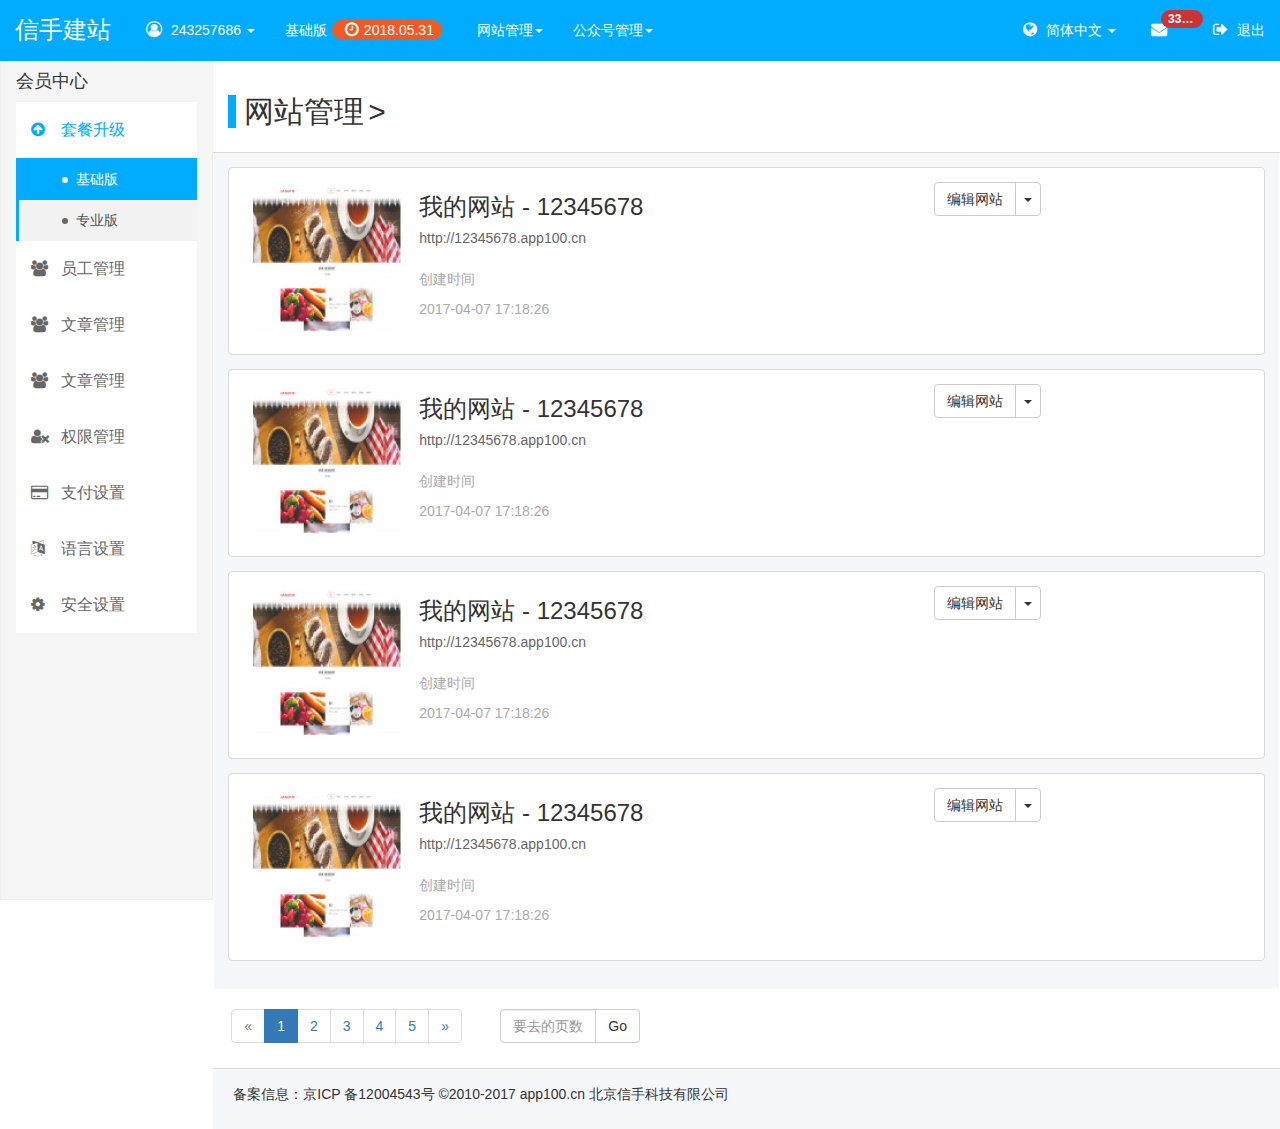
<file: admin/index.html>
<!DOCTYPE html>
<html lang="en">

<head>
    <meta charset="UTF-8">
    <meta name="viewport" content="width=device-width, initial-scale=1.0">
    <meta http-equiv="X-UA-Compatible" content="ie=edge, chrome=1">
    <title>信手建站 - 管理后台</title>

    <!--fontAwesome-->
    <link rel="stylesheet" href="font-awesome-4.7.0/css/font-awesome.min.css">

    <!--jQuery-->
    <script src="js/jquery.1.10.2.min.js"></script>

    <!--Bootstrap-->
    <link rel="stylesheet" href="bootstrap-3.3.7-dist/css/bootstrap.min.css">
    <script src="bootstrap-3.3.7-dist/js/bootstrap.min.js"></script>

    <!--Bootstrap editable-->
    <link rel="stylesheet" href="bootstrap3-editable-1.5.1/bootstrap3-editable/css/bootstrap-editable.css">
    <script src="bootstrap3-editable-1.5.1/bootstrap3-editable/js/bootstrap-editable.min.js"></script>

    <!--customer-->
    <link rel="stylesheet" href="css/index.css">
    <script src="js/index.js"></script>

</head>

<body>
    <nav class="navbar navbar-inverse navbar-fixed-top">
        <div class="container-fluid">
            <!-- Brand and toggle get grouped for better mobile display -->
            <div class="navbar-header">
                <button type="button" class="navbar-toggle collapsed" data-toggle="collapse" data-target="#bs-example-navbar-collapse-1"
                    aria-expanded="false">
                    <span class="sr-only">Toggle navigation</span>
                    <span class="icon-bar"></span>
                    <span class="icon-bar"></span>
                    <span class="icon-bar"></span>
                </button>
                <a class="navbar-brand" href="javascript:void(0);">信手建站</a>
            </div>

            <!-- Collect the nav links, forms, and other content for toggling -->
            <div class="collapse navbar-collapse" id="bs-example-navbar-collapse-1">
                <ul class="nav navbar-nav">
                    <li class="active dropdown">
                        <a href="javascript:void(0);" class="dropdown-toggle" data-toggle="dropdown" role="button" aria-haspopup="true" aria-expanded="false">
                            <i class="fa fa-user-circle-o" aria-hidden="true"></i>
                            243257686<span class="sr-only">(current)</span>
                            <span class="caret"></span>
                        </a>
                        <ul class="dropdown-menu">
                            <li><a href="javascript:void(0);">用户信息</a></li>
                            <li><a href="javascript:void(0);">会员中心</a></li>
                            <li><a href="javascript:void(0);">退出</a></li>
                        </ul>
                        <!--<a href="javascript:void(0);"><i class="fa fa-user-circle-o" aria-hidden="true"></i>243257686<span class="sr-only">(current)</span></a>-->
                    </li>
                    <li><a href="javascript:void(0);">基础版<span class="expiration"><i class="fa fa-clock-o"></i>2018.05.31</span></a></li>
                    <li class="dropdown">
                        <a href="javascript:void(0);" class="dropdown-toggle" data-toggle="dropdown" role="button" aria-haspopup="true" aria-expanded="false">网站管理<span class="caret"></span></a>
                        <ul class="dropdown-menu">
                            <li><a href="javascript:void(0);">网站1</a></li>
                            <li><a href="javascript:void(0);">网站2</a></li>
                            <li><a href="javascript:void(0);">网站3</a></li>
                            <li><a href="javascript:void(0);">网站4</a></li>

                        </ul>
                    </li>
                    <li class="dropdown">
                        <a href="javascript:void(0);" class="dropdown-toggle" data-toggle="dropdown" role="button" aria-haspopup="true" aria-expanded="false">公众号管理<span class="caret"></span></a>
                        <ul class="dropdown-menu">
                            <li><a href="javascript:void(0);">公众号一</a></li>
                            <li><a href="javascript:void(0);">公众号二</a></li>
                        </ul>
                    </li>
                </ul>
                <!--<form class="navbar-form navbar-left">
                    <div class="form-group">
                        <input type="text" class="form-control" placeholder="Search">
                    </div>
                    <button type="submit" class="btn btn-default">Submit</button>
                </form>-->
                <ul class="nav navbar-nav navbar-right">

                    <li class="dropdown">
                        <a href="javascript:void(0);" class="dropdown-toggle" data-toggle="dropdown" role="button" aria-haspopup="true" aria-expanded="false">
                            <i class="fa fa-globe"></i>
                            简体中文
                            <span class="caret"></span>
                        </a>
                        <ul class="dropdown-menu">
                            <li><a href="javascript:void(0);">繁体中文</a></li>
                            <li><a href="javascript:void(0);">日语</a></li>
                            <li><a href="javascript:void(0);">韩语</a></li>
                            <li><a href="javascript:void(0);">越南语</a></li>
                            <li role="separator" class="divider"></li>
                            <li><a href="javascript:void(0);">英语</a></li>
                            <li><a href="javascript:void(0);">德语</a></li>
                            <li><a href="javascript:void(0);">法语</a></li>
                            <li><a href="javascript:void(0);">意大利语</a></li>
                            <li><a href="javascript:void(0);">西班牙语</a></li>
                            <li><a href="javascript:void(0);">荷兰语</a></li>
                        </ul>
                    </li>
                    <li>
                        <a href="login.html" class="login-info">
                             <i class="fa fa-envelope"></i>
                             <span class="badge badge-info">3333333333</span>
                         </a>
                    </li>
                    <li>
                        <a href="javascript:void(0);">
                             <i class="fa fa-sign-out"></i>
                             退出
                         </a>
                    </li>
                </ul>
            </div>
            <!-- /.navbar-collapse -->
        </div>
    </nav>
    <div class="container-fluid">
        <div class="row  row-offcanvas row-offcanvas-right">
            <div class="col-xs-12 col-sm-2 sidebar" id="sidebar">
                <div class="nav nav-sidebar admin-sidebar">
                    <h4>会员中心</h4>
                    <div class="sidebar-box">
                        <div class="sidebar-list-item active">
                            <a href="edit.html" role="button" class="list-item-title">
                                <i class="fa fa-arrow-circle-up" aria-hidden="true"></i>
                                <span>套餐升级</span>
                            </a>
                            <div class="list-group active">
                                <a href="javascript:void(0);" class="list-group-item active"><i class="fa list-style-circle"></i><span>基础版</span></a>
                                <a href="javascript:void(0);" class="list-group-item"><i class="fa list-style-circle"></i><span>专业版</span></a>
                            </div>
                        </div>

                        <div class="sidebar-list-item">
                            <a href="javascript:void(0);" role="button" class="list-item-title">
                                <i class="fa fa-users" aria-hidden="true"></i>
                                <span>员工管理</span>
                            </a>
                            <div class="list-group">
                                <a href="javascript:void(0);" class="list-group-item"><i class="fa list-style-circle"></i><span>权限管理</span></a>
                                <a href="javascript:void(0);" class="list-group-item"><i class="fa list-style-circle"></i><span>分组管理</span></a>
                            </div>
                        </div>
                        <div class="sidebar-list-item">
                            <a href="javascript:void(0);" role="button" class="list-item-title">
                                <i class="fa fa-users" aria-hidden="true"></i>
                                <span>文章管理</span>
                            </a>
                            <div class="list-group active">
                                <a href="articles.html" class="list-group-item"><i class="fa list-style-circle"></i><span>文章设置</span></a>
                                <a href="javascript:void(0);" class="list-group-item"><i class="fa list-style-circle"></i><span>分组管理</span></a>
                            </div>
                        </div>
                        <div class="sidebar-list-item">
                            <a href="javascript:void(0);" role="button" class="list-item-title">
                                <i class="fa fa-users" aria-hidden="true"></i>
                                <span>文章管理</span>
                            </a>
                            <div class="list-group">
                                <a href="articles.html" class="list-group-item"><i class="fa list-style-circle"></i><span>文章设置</span></a>
                                <a href="javascript:void(0);" class="list-group-item"><i class="fa list-style-circle"></i><span>分组管理</span></a>
                            </div>
                        </div>
                        <div class="sidebar-list-item">
                            <a href="javascript:void(0);" role="button" class="list-item-title">
                                <i class="fa fa-user-times" aria-hidden="true"></i>
                                <span>权限管理</span>
                            </a>
                            <div class="list-group">
                                <a href="javascript:void(0);" class="list-group-item"><i class="fa list-style-circle"></i><span>权限管理</span></a>
                                <a href="javascript:void(0);" class="list-group-item"><i class="fa list-style-circle"></i><span>分组管理</span></a>
                            </div>
                        </div>
                        <div class="sidebar-list-item">
                            <a href="javascript:void(0);" role="button" class="list-item-title">
                                <i class="fa fa-credit-card" aria-hidden="true"></i>
                                <span>支付设置</span>
                            </a>
                            <div class="list-group">
                                <a href="javascript:void(0);" class="list-group-item"><i class="fa list-style-circle"></i><span>权限管理</span></a>
                                <a href="javascript:void(0);" class="list-group-item"><i class="fa list-style-circle"></i><span>分组管理</span></a>
                            </div>
                        </div>
                        <div class="sidebar-list-item">
                            <a href="javascript:void(0);" role="button" class="list-item-title">
                                <i class="fa fa-language" aria-hidden="true"></i>
                                <span>语言设置</span>
                            </a>
                            <div class="list-group">
                                <a href="javascript:void(0);" class="list-group-item"><i class="fa list-style-circle"></i><span>权限管理</span></a>
                                <a href="javascript:void(0);" class="list-group-item"><i class="fa list-style-circle"></i><span>分组管理</span></a>
                            </div>
                        </div>
                        <div class="sidebar-list-item">
                            <a href="javascript:void(0);" role="button" class="list-item-title">
                                <i class="fa fa-gear" aria-hidden="true"></i>
                                <span>安全设置</span>
                            </a>
                            <div class="list-group">
                                <a href="javascript:void(0);" class="list-group-item"><i class="fa list-style-circle"></i><span>权限管理</span></a>
                                <a href="javascript:void(0);" class="list-group-item"><i class="fa list-style-circle"></i><span>分组管理</span></a>
                            </div>
                        </div>
                    </div>
                    <!--<div class="panel-group" id="accordion" role="tablist" aria-multiselectable="true">
                        <div class="panel panel-default">
                            <div class="panel-heading" role="tab" id="headingOne">
                                <h4 class="panel-title">
                                    <a role="button" data-toggle="collapse" data-parent="#accordion" href="#collapseOne" aria-expanded="true" aria-controls="collapseOne">
                                        <i class="fa fa-arrow-circle-up" aria-hidden="true"></i>
                                        套餐升级
                                    </a>
                                </h4>
                            </div>
                            <div id="collapseOne" class="panel-collapse collapse in" role="tabpanel" aria-labelledby="headingOne">
                                <div class="list-group">
                                    <a href="#" class="list-group-item active"><i class="fa list-style-circle"></i><span>基础版</span></a>
                                    <a href="#" class="list-group-item"><i class="fa list-style-circle"></i><span>专业版</span></a>

                                </div>
                            </div>
                        </div>
                    </div>-->
                </div>

                <!--<div class="nav nav-sidebar admin-sidebar">
                    <h4>会员中心</h4>
                    <div class="panel-group" id="accordion" role="tablist" aria-multiselectable="true">
                        <div class="panel panel-default">
                            <div class="panel-heading" role="tab" id="headingOne">
                                <h4 class="panel-title">
                                    <a role="button" data-toggle="collapse" data-parent="#accordion" href="#collapseOne" aria-expanded="true" aria-controls="collapseOne">
                                        <i class="fa fa-arrow-circle-up" aria-hidden="true"></i>
                                        套餐升级
                                    </a>
                                </h4>
                            </div>
                            <div id="collapseOne" class="panel-collapse collapse in" role="tabpanel" aria-labelledby="headingOne">
                                <div class="list-group">
                                    <a href="#" class="list-group-item active"><span class="list-style"></span>基础版</a>
                                    <a href="#" class="list-group-item"><span class="list-style"></span>专业版</a>

                                </div>
                            </div>
                        </div>

                        <div class="panel panel-default">
                            <div class="panel-heading" role="tab" id="headingTwo">
                                <h4 class="panel-title">
                                    <a class="collapsed" role="button" data-toggle="collapse" data-parent="#accordion" href="#collapseThree" aria-expanded="false"
                                        aria-controls="collapseThree">
                                        <i class="fa fa-users" aria-hidden="true"></i>
                                        员工管理
                                    </a>
                                </h4>
                            </div>
                            <div id="collapseThree" class="panel-collapse collapse" role="tabpanel" aria-labelledby="headingTwo">
                                <div class="list-group">
                                    <a href="#" class="list-group-item"><span class="list-style"></span>权限管理</a>
                                    <a href="#" class="list-group-item"><span class="list-style"></span>分组管理</a>
                                </div>
                            </div>
                        </div>

                        <div class="panel panel-default">
                            <div class="panel-heading" role="tab" id="headingThree">
                                <h4 class="panel-title">
                                    <a class="collapsed" role="button" data-toggle="collapse" data-parent="#accordion" href="#collapseFour" aria-expanded="false"
                                        aria-controls="collapseFour">
                                        <i class="fa fa-user-times" aria-hidden="true"></i>
                                        权限管理
                                    </a>
                                </h4>
                            </div>
                            <div id="collapseFour" class="panel-collapse collapse" role="tabpanel" aria-labelledby="headingThree">
                                <div class="list-group">
                                    <a href="#" class="list-group-item"><span class="list-style"></span>权限管理</a>
                                    <a href="#" class="list-group-item"><span class="list-style"></span>分组管理</a>
                                </div>
                            </div>
                        </div>


                        <div class="panel panel-default">
                            <div class="panel-heading" role="tab" id="headingFour">
                                <h4 class="panel-title">
                                    <a class="collapsed" role="button" data-toggle="collapse" data-parent="#accordion" href="#collapseFive" aria-expanded="false"
                                        aria-controls="collapseFive">
                                        <i class="fa fa-credit-card" aria-hidden="true"></i>
                                        支付设置
                                    </a>
                                </h4>
                            </div>
                            <div id="collapseFive" class="panel-collapse collapse" role="tabpanel" aria-labelledby="headingFour">
                                <div class="list-group">
                                    <a href="#" class="list-group-item"><span class="list-style"></span>权限管理</a>
                                    <a href="#" class="list-group-item"><span class="list-style"></span>分组管理</a>
                                </div>
                            </div>
                        </div>
                        <div class="panel panel-default">
                            <div class="panel-heading" role="tab" id="headingFive">
                                <h4 class="panel-title">
                                    <a class="collapsed" role="button" data-toggle="collapse" data-parent="#accordion" href="#collapseSix" aria-expanded="false"
                                        aria-controls="collapseSix">
                                        <i class="fa fa-language" aria-hidden="true"></i>
                                        语言设置
                                    </a>
                                </h4>
                            </div>
                            <div id="collapseSix" class="panel-collapse collapse" role="tabpanel" aria-labelledby="headingFive">
                                <div class="list-group">
                                    <a href="#" class="list-group-item"><span class="list-style"></span>权限管理</a>
                                    <a href="#" class="list-group-item"><span class="list-style"></span>分组管理</a>
                                </div>
                            </div>
                        </div>
                        <div class="panel panel-default">
                            <div class="panel-heading" role="tab" id="headingSix">
                                <h4 class="panel-title">
                                    <a class="collapsed" role="button" data-toggle="collapse" data-parent="#accordion" href="#collapseSeven" aria-expanded="false"
                                        aria-controls="collapseSeven">
                                        <i class="fa fa-gear" aria-hidden="true"></i>
                                        安全设置
                                    </a>
                                </h4>
                            </div>
                            <div id="collapseSeven" class="panel-collapse collapse" role="tabpanel" aria-labelledby="headingSix">
                                <div class="list-group">
                                    <a href="#" class="list-group-item"><span class="list-style"></span>修改密码</a>
                                    <a href="#" class="list-group-item"><span class="list-style"></span>找回密码</a>
                                </div>
                            </div>
                        </div>
                    </div>

                </div>-->
            </div>
            <div class="col-xs-12 col-sm-10 col-sm-offset-2 main-body">
                <div class="title-box">
                    <h2 class="content-title">网站管理</h2>
                </div>
                <div class="content-body">

                    <div class="site-list">
                        <div class="row">
                            <div class="col-xs-7 col-sm-8 col-md-8">
                                <div class="media">
                                    <div class="media-image">
                                        <a href="javascript:void(0);">
                                            <img src="images/thumb_img.jpg" alt="">
                                        </a>
                                    </div>
                                    <div class="media-body">
                                        <h3 class="title">我的网站 - 12345678</h3>
                                        <a href="javascript:void(0);">http://12345678.app100.cn</a>
                                        <div class="create-time">
                                            <p class="title">创建时间</p>
                                            <p class="time">2017-04-07 17:18:26</p>
                                        </div>
                                    </div>
                                </div>
                            </div>
                            <div class="col-xs-5 col-sm-4 col-md-4">
                                <div class="operate">
                                    <div class="btn-group">
                                        <button type="button" class="btn btn-default">编辑网站</button>
                                        <button type="button" class="btn btn-default dropdown-toggle" data-toggle="dropdown" aria-haspopup="true" aria-expanded="false">
                                            <span class="caret"></span>
                                            <span class="sr-only">Toggle Dropdown</span>
                                        </button>
                                        <ul class="dropdown-menu">
                                            <li><a href="javascript:void(0);">复制网站</a></li>
                                            <li><a href="javascript:void(0);">查看备份</a></li>
                                            <li role="separator" class="divider"></li>
                                            <li><a href="javascript:void(0);">删除网站</a></li>
                                        </ul>
                                    </div>
                                </div>
                            </div>
                        </div>
                    </div>
                    <div class="site-list">
                        <div class="row">
                            <div class="col-xs-7 col-sm-8 col-md-8">
                                <div class="media">
                                    <div class="media-image">
                                        <a href="javascript:void(0);">
                                            <img src="images/thumb_img.jpg" alt="">
                                        </a>
                                    </div>
                                    <div class="media-body">
                                        <h3 class="title">我的网站 - 12345678</h3>
                                        <a href="javascript:void(0);">http://12345678.app100.cn</a>
                                        <div class="create-time">
                                            <p class="title">创建时间</p>
                                            <p class="time">2017-04-07 17:18:26</p>
                                        </div>
                                    </div>
                                </div>
                            </div>
                            <div class="col-xs-5 col-sm-4 col-md-4">
                                <div class="operate">
                                    <div class="btn-group">
                                        <button type="button" class="btn btn-default">编辑网站</button>
                                        <button type="button" class="btn btn-default dropdown-toggle" data-toggle="dropdown" aria-haspopup="true" aria-expanded="false">
                                            <span class="caret"></span>
                                            <span class="sr-only">Toggle Dropdown</span>
                                        </button>
                                        <ul class="dropdown-menu">
                                            <li><a href="javascript:void(0);">复制网站</a></li>
                                            <li><a href="javascript:void(0);">查看备份</a></li>
                                            <li role="separator" class="divider"></li>
                                            <li><a href="javascript:void(0);">删除网站</a></li>
                                        </ul>
                                    </div>
                                </div>
                            </div>
                        </div>
                    </div>
                    <div class="site-list">
                        <div class="row">
                            <div class="col-xs-7 col-sm-8 col-md-8">
                                <div class="media">
                                    <div class="media-image">
                                        <a href="javascript:void(0);">
                                            <img src="images/thumb_img.jpg" alt="">
                                        </a>
                                    </div>
                                    <div class="media-body">
                                        <h3 class="title">我的网站 - 12345678</h3>
                                        <a href="javascript:void(0);">http://12345678.app100.cn</a>
                                        <div class="create-time">
                                            <p class="title">创建时间</p>
                                            <p class="time">2017-04-07 17:18:26</p>
                                        </div>
                                    </div>
                                </div>
                            </div>
                            <div class="col-xs-5 col-sm-4 col-md-4">
                                <div class="operate">
                                    <div class="btn-group">
                                        <button type="button" class="btn btn-default">编辑网站</button>
                                        <button type="button" class="btn btn-default dropdown-toggle" data-toggle="dropdown" aria-haspopup="true" aria-expanded="false">
                                            <span class="caret"></span>
                                            <span class="sr-only">Toggle Dropdown</span>
                                        </button>
                                        <ul class="dropdown-menu">
                                            <li><a href="javascript:void(0);">复制网站</a></li>
                                            <li><a href="javascript:void(0);">查看备份</a></li>
                                            <li role="separator" class="divider"></li>
                                            <li><a href="javascript:void(0);">删除网站</a></li>
                                        </ul>
                                    </div>
                                </div>
                            </div>
                        </div>
                    </div>
                    <div class="site-list">
                        <div class="row">
                            <div class="col-xs-7 col-sm-8 col-md-8">
                                <div class="media">
                                    <div class="media-image">
                                        <a href="javascript:void(0);">
                                            <img src="images/thumb_img.jpg" alt="">
                                        </a>
                                    </div>
                                    <div class="media-body">
                                        <h3 class="title">我的网站 - 12345678</h3>
                                        <a href="javascript:void(0);">http://12345678.app100.cn</a>
                                        <div class="create-time">
                                            <p class="title">创建时间</p>
                                            <p class="time">2017-04-07 17:18:26</p>
                                        </div>
                                    </div>
                                </div>
                            </div>
                            <div class="col-xs-5 col-sm-4 col-md-4">
                                <div class="operate">
                                    <div class="btn-group">
                                        <button type="button" class="btn btn-default">编辑网站</button>
                                        <button type="button" class="btn btn-default dropdown-toggle" data-toggle="dropdown" aria-haspopup="true" aria-expanded="false">
                                            <span class="caret"></span>
                                            <span class="sr-only">Toggle Dropdown</span>
                                        </button>
                                        <ul class="dropdown-menu">
                                            <li><a href="javascript:void(0);">复制网站</a></li>
                                            <li><a href="javascript:void(0);">查看备份</a></li>
                                            <li role="separator" class="divider"></li>
                                            <li><a href="javascript:void(0);">删除网站</a></li>
                                        </ul>
                                    </div>
                                </div>
                            </div>
                        </div>
                    </div>

                </div>
                <div class="text-center">
                    <div class="row">
                        <div class="col-xs-12 col-sm-3">
                            <nav aria-label="...">
                                <ul class="pagination">
                                    <li class="disabled">
                                        <span>
                                            <span aria-hidden="true">&laquo;</span>
                                        </span>
                                    </li>
                                    <li class="active">
                                        <span>1 <span class="sr-only">(current)</span></span>
                                    </li>
                                    <li>
                                        <span>2 <span class="sr-only"></span></span>
                                    </li>
                                    <li>
                                        <span>3 <span class="sr-only"></span></span>
                                    </li>
                                    <li>
                                        <span>4 <span class="sr-only"></span></span>
                                    </li>
                                    <li>
                                        <span>5 <span class="sr-only"></span></span>
                                    </li>
                                    <li>
                                        <span>
                                            <span aria-hidden="true">&raquo;</span>
                                        </span>
                                    </li>
                                </ul>
                            </nav>
                        </div>
                        <div class="col-xs-12 col-sm-3">
                            <div class="input-group turn-to-page">
                                <input type="text" class="form-control" placeholder="要去的页数">
                                <span class="input-group-btn">
                                    <button class="btn btn-default" type="button">Go</button>
                                </span>
                            </div>
                        </div>
                    </div>
                </div>

                <div class="footer-box">
                    <p>备案信息：京ICP 备12004543号 &copy;2010-2017 app100.cn 北京信手科技有限公司</p>
                </div>
            </div>
        </div>
    </div>
</body>

</html>
</file>
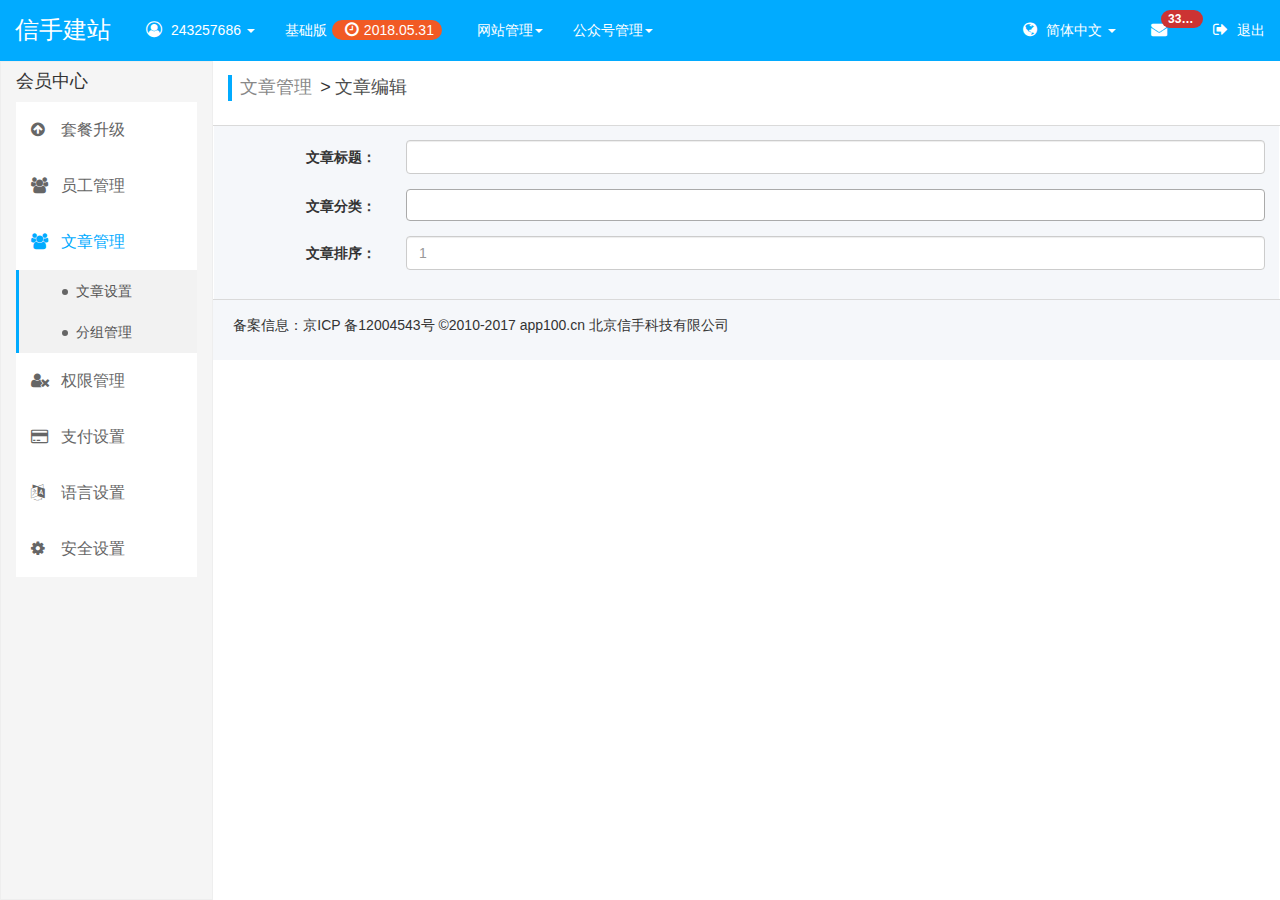
<file: admin/articles.html>
<!DOCTYPE html>
<html lang="en">

<head>
    <meta charset="UTF-8">
    <meta name="viewport" content="width=device-width, initial-scale=1.0">
    <meta http-equiv="X-UA-Compatible" content="ie=edge, chrome=1">
    <title>信手建站 - 文章设置</title>

    <!--fontAwesome-->
    <link rel="stylesheet" href="font-awesome-4.7.0/css/font-awesome.min.css">

    <!--jQuery-->
    <script src="js/jquery.1.10.2.min.js"></script>

    <!--Bootstrap select2-->
    <link rel="stylesheet" href="select2-master/dist/css/select2.min.css">
    <script src="select2-master/dist/js/select2.min.js"></script>

    <!--Bootstrap-->
    <link rel="stylesheet" href="bootstrap-3.3.7-dist/css/bootstrap.min.css">
    <script src="bootstrap-3.3.7-dist/js/bootstrap.min.js"></script>

    <!--Bootstrap editable-->
    <link rel="stylesheet" href="bootstrap3-editable-1.5.1/bootstrap3-editable/css/bootstrap-editable.css">
    <script src="bootstrap3-editable-1.5.1/bootstrap3-editable/js/bootstrap-editable.min.js"></script>

    <!--tinymce-->
    <script src="tinymce-v4/tinymce.min.js"></script>
    <script>
        tinymce.init({
            selector: '.edit-article'
        });
    </script>
    

    <!--customer-->
    <link rel="stylesheet" href="css/index.css">
    <script src="js/index.js"></script>

</head>

<body>
    <nav class="navbar navbar-inverse navbar-fixed-top">
        <div class="container-fluid">
            <!-- Brand and toggle get grouped for better mobile display -->
            <div class="navbar-header">
                <button type="button" class="navbar-toggle collapsed" data-toggle="collapse" data-target="#bs-example-navbar-collapse-1"
                    aria-expanded="false">
                    <span class="sr-only">Toggle navigation</span>
                    <span class="icon-bar"></span>
                    <span class="icon-bar"></span>
                    <span class="icon-bar"></span>
                </button>
                <a class="navbar-brand" href="javascript:void(0);">信手建站</a>
            </div>

            <!-- Collect the nav links, forms, and other content for toggling -->
            <div class="collapse navbar-collapse" id="bs-example-navbar-collapse-1">
                <ul class="nav navbar-nav">
                    <li class="active dropdown">
                        <a href="javascript:void(0);" class="dropdown-toggle" data-toggle="dropdown" role="button" aria-haspopup="true" aria-expanded="false">
                            <i class="fa fa-user-circle-o" aria-hidden="true"></i>
                            243257686<span class="sr-only">(current)</span>
                            <span class="caret"></span>
                        </a>
                        <ul class="dropdown-menu">
                            <li><a href="javascript:void(0);">用户信息</a></li>
                            <li><a href="javascript:void(0);">会员中心</a></li>
                            <li><a href="javascript:void(0);">退出</a></li>
                        </ul>
                        <!--<a href="javascript:void(0);"><i class="fa fa-user-circle-o" aria-hidden="true"></i>243257686<span class="sr-only">(current)</span></a>-->
                    </li>
                    <li><a href="javascript:void(0);">基础版<span class="expiration"><i class="fa fa-clock-o"></i>2018.05.31</span></a></li>
                    <li class="dropdown">
                        <a href="javascript:void(0);" class="dropdown-toggle" data-toggle="dropdown" role="button" aria-haspopup="true" aria-expanded="false">网站管理<span class="caret"></span></a>
                        <ul class="dropdown-menu">
                            <li><a href="javascript:void(0);">网站1</a></li>
                            <li><a href="javascript:void(0);">网站2</a></li>
                            <li><a href="javascript:void(0);">网站3</a></li>
                            <li><a href="javascript:void(0);">网站4</a></li>

                        </ul>
                    </li>
                    <li class="dropdown">
                        <a href="javascript:void(0);" class="dropdown-toggle" data-toggle="dropdown" role="button" aria-haspopup="true" aria-expanded="false">公众号管理<span class="caret"></span></a>
                        <ul class="dropdown-menu">
                            <li><a href="javascript:void(0);">公众号一</a></li>
                            <li><a href="javascript:void(0);">公众号二</a></li>
                        </ul>
                    </li>
                </ul>
                <!--<form class="navbar-form navbar-left">
                    <div class="form-group">
                        <input type="text" class="form-control" placeholder="Search">
                    </div>
                    <button type="submit" class="btn btn-default">Submit</button>
                </form>-->
                <ul class="nav navbar-nav navbar-right">

                    <li class="dropdown">
                        <a href="javascript:void(0);" class="dropdown-toggle" data-toggle="dropdown" role="button" aria-haspopup="true" aria-expanded="false">
                            <i class="fa fa-globe"></i>
                            简体中文
                            <span class="caret"></span>
                        </a>
                        <ul class="dropdown-menu">
                            <li><a href="javascript:void(0);">繁体中文</a></li>
                            <li><a href="javascript:void(0);">日语</a></li>
                            <li><a href="javascript:void(0);">韩语</a></li>
                            <li><a href="javascript:void(0);">越南语</a></li>
                            <li role="separator" class="divider"></li>
                            <li><a href="javascript:void(0);">英语</a></li>
                            <li><a href="javascript:void(0);">德语</a></li>
                            <li><a href="javascript:void(0);">法语</a></li>
                            <li><a href="javascript:void(0);">意大利语</a></li>
                            <li><a href="javascript:void(0);">西班牙语</a></li>
                            <li><a href="javascript:void(0);">荷兰语</a></li>
                        </ul>
                    </li>
                    <li>
                        <a href="login.html" class="login-info">
                             <i class="fa fa-envelope"></i>
                             <span class="badge badge-info">3333333333</span>
                         </a>
                    </li>
                    <li>
                        <a href="javascript:void(0);">
                             <i class="fa fa-sign-out"></i>
                             退出
                         </a>
                    </li>
                </ul>
            </div>
            <!-- /.navbar-collapse -->
        </div>
    </nav>
    <div class="container-fluid">
        <div class="row  row-offcanvas row-offcanvas-right">
            <div class="col-xs-12 col-sm-2 sidebar" id="sidebar">
                <div class="nav nav-sidebar admin-sidebar">
                    <h4>会员中心</h4>
                    <div class="sidebar-box">
                        <div class="sidebar-list-item">
                            <a href="edit.html" role="button" class="list-item-title">
                                <i class="fa fa-arrow-circle-up" aria-hidden="true"></i>
                                <span>套餐升级</span>
                            </a>
                            <div class="list-group">
                                <a href="javascript:void(0);" class="list-group-item active"><i class="fa list-style-circle"></i><span>基础版</span></a>
                                <a href="javascript:void(0);" class="list-group-item"><i class="fa list-style-circle"></i><span>专业版</span></a>
                            </div>
                        </div>

                        <div class="sidebar-list-item">
                            <a href="javascript:void(0);" role="button" class="list-item-title">
                                <i class="fa fa-users" aria-hidden="true"></i>
                                <span>员工管理</span>
                            </a>
                            <div class="list-group">
                                <a href="javascript:void(0);" class="list-group-item"><i class="fa list-style-circle"></i><span>权限管理</span></a>
                                <a href="javascript:void(0);" class="list-group-item"><i class="fa list-style-circle"></i><span>分组管理</span></a>
                            </div>
                        </div>
                        <div class="sidebar-list-item active">
                            <a href="javascript:void(0);" role="button" class="list-item-title">
                                <i class="fa fa-users" aria-hidden="true"></i>
                                <span>文章管理</span>
                            </a>
                            <div class="list-group active">
                                <a href="articles.html" class="list-group-item"><i class="fa list-style-circle"></i><span>文章设置</span></a>
                                <a href="javascript:void(0);" class="list-group-item"><i class="fa list-style-circle"></i><span>分组管理</span></a>
                            </div>
                        </div>
                        <div class="sidebar-list-item">
                            <a href="javascript:void(0);" role="button" class="list-item-title">
                                <i class="fa fa-user-times" aria-hidden="true"></i>
                                <span>权限管理</span>
                            </a>
                            <div class="list-group">
                                <a href="javascript:void(0);" class="list-group-item"><i class="fa list-style-circle"></i><span>权限管理</span></a>
                                <a href="javascript:void(0);" class="list-group-item"><i class="fa list-style-circle"></i><span>分组管理</span></a>
                            </div>
                        </div>
                        <div class="sidebar-list-item">
                            <a href="javascript:void(0);" role="button" class="list-item-title">
                                <i class="fa fa-credit-card" aria-hidden="true"></i>
                                <span>支付设置</span>
                            </a>
                            <div class="list-group">
                                <a href="javascript:void(0);" class="list-group-item"><i class="fa list-style-circle"></i><span>权限管理</span></a>
                                <a href="javascript:void(0);" class="list-group-item"><i class="fa list-style-circle"></i><span>分组管理</span></a>
                            </div>
                        </div>
                        <div class="sidebar-list-item">
                            <a href="javascript:void(0);" role="button" class="list-item-title">
                                <i class="fa fa-language" aria-hidden="true"></i>
                                <span>语言设置</span>
                            </a>
                            <div class="list-group">
                                <a href="javascript:void(0);" class="list-group-item"><i class="fa list-style-circle"></i><span>权限管理</span></a>
                                <a href="javascript:void(0);" class="list-group-item"><i class="fa list-style-circle"></i><span>分组管理</span></a>
                            </div>
                        </div>
                        <div class="sidebar-list-item">
                            <a href="javascript:void(0);" role="button" class="list-item-title">
                                <i class="fa fa-gear" aria-hidden="true"></i>
                                <span>安全设置</span>
                            </a>
                            <div class="list-group">
                                <a href="javascript:void(0);" class="list-group-item"><i class="fa list-style-circle"></i><span>权限管理</span></a>
                                <a href="javascript:void(0);" class="list-group-item"><i class="fa list-style-circle"></i><span>分组管理</span></a>
                            </div>
                        </div>
                    </div>
                    <!--<div class="panel-group" id="accordion" role="tablist" aria-multiselectable="true">
                        <div class="panel panel-default">
                            <div class="panel-heading" role="tab" id="headingOne">
                                <h4 class="panel-title">
                                    <a role="button" data-toggle="collapse" data-parent="#accordion" href="#collapseOne" aria-expanded="true" aria-controls="collapseOne">
                                        <i class="fa fa-arrow-circle-up" aria-hidden="true"></i>
                                        套餐升级
                                    </a>
                                </h4>
                            </div>
                            <div id="collapseOne" class="panel-collapse collapse in" role="tabpanel" aria-labelledby="headingOne">
                                <div class="list-group">
                                    <a href="#" class="list-group-item active"><i class="fa list-style-circle"></i><span>基础版</span></a>
                                    <a href="#" class="list-group-item"><i class="fa list-style-circle"></i><span>专业版</span></a>

                                </div>
                            </div>
                        </div>
                    </div>-->
                </div>
                
            </div>
            <div class="col-xs-12 col-sm-10 col-sm-offset-2 main-body">
                <div class="cus-box">
                    <ol class="cus-breadcrumb">
                        <li><a href="javascript:void(0);">文章管理</a></li>
                        <li class="active"><a href="javascript:void(0);">文章编辑</a></li>
                    </ol>
                </div>
                <div class="content-body">
                    <form class="form-horizontal">
                        <div class="form-group">
                            <label for="recipient-name" class=" col-sm-2 control-label">文章标题：</label>
                            <div class="col-sm-10">
                                <input type="text" class="form-control" id="recipient-name">
                            </div>
                        </div>
                        <div class="form-group">
                            <label for="article-category" class="col-sm-2 control-label">文章分类：</label>
                            <div class="col-sm-10">
                                <select name="article-category" id="article-category" class="form-control" multiple="multiple">
                                    <option value="公司新闻">公司新闻</option>
                                    <option value="行业新闻">行业新闻</option>
                                </select>
                            </div>
                        </div>
                        <div class="form-group">
                            <label for="recipient-sort" class=" col-sm-2 control-label">文章排序：</label>
                            <div class="col-sm-10">
                                <input type="text" class="form-control" id="recipient-sort" placeholder="1">
                            </div>
                        </div>
                        

                    </form>
                </div>

                <div class="footer-box">
                    <p>备案信息：京ICP 备12004543号 &copy;2010-2017 app100.cn 北京信手科技有限公司</p>
                </div>
            </div>
        </div>
    </div>
</body>

</html>
</file>
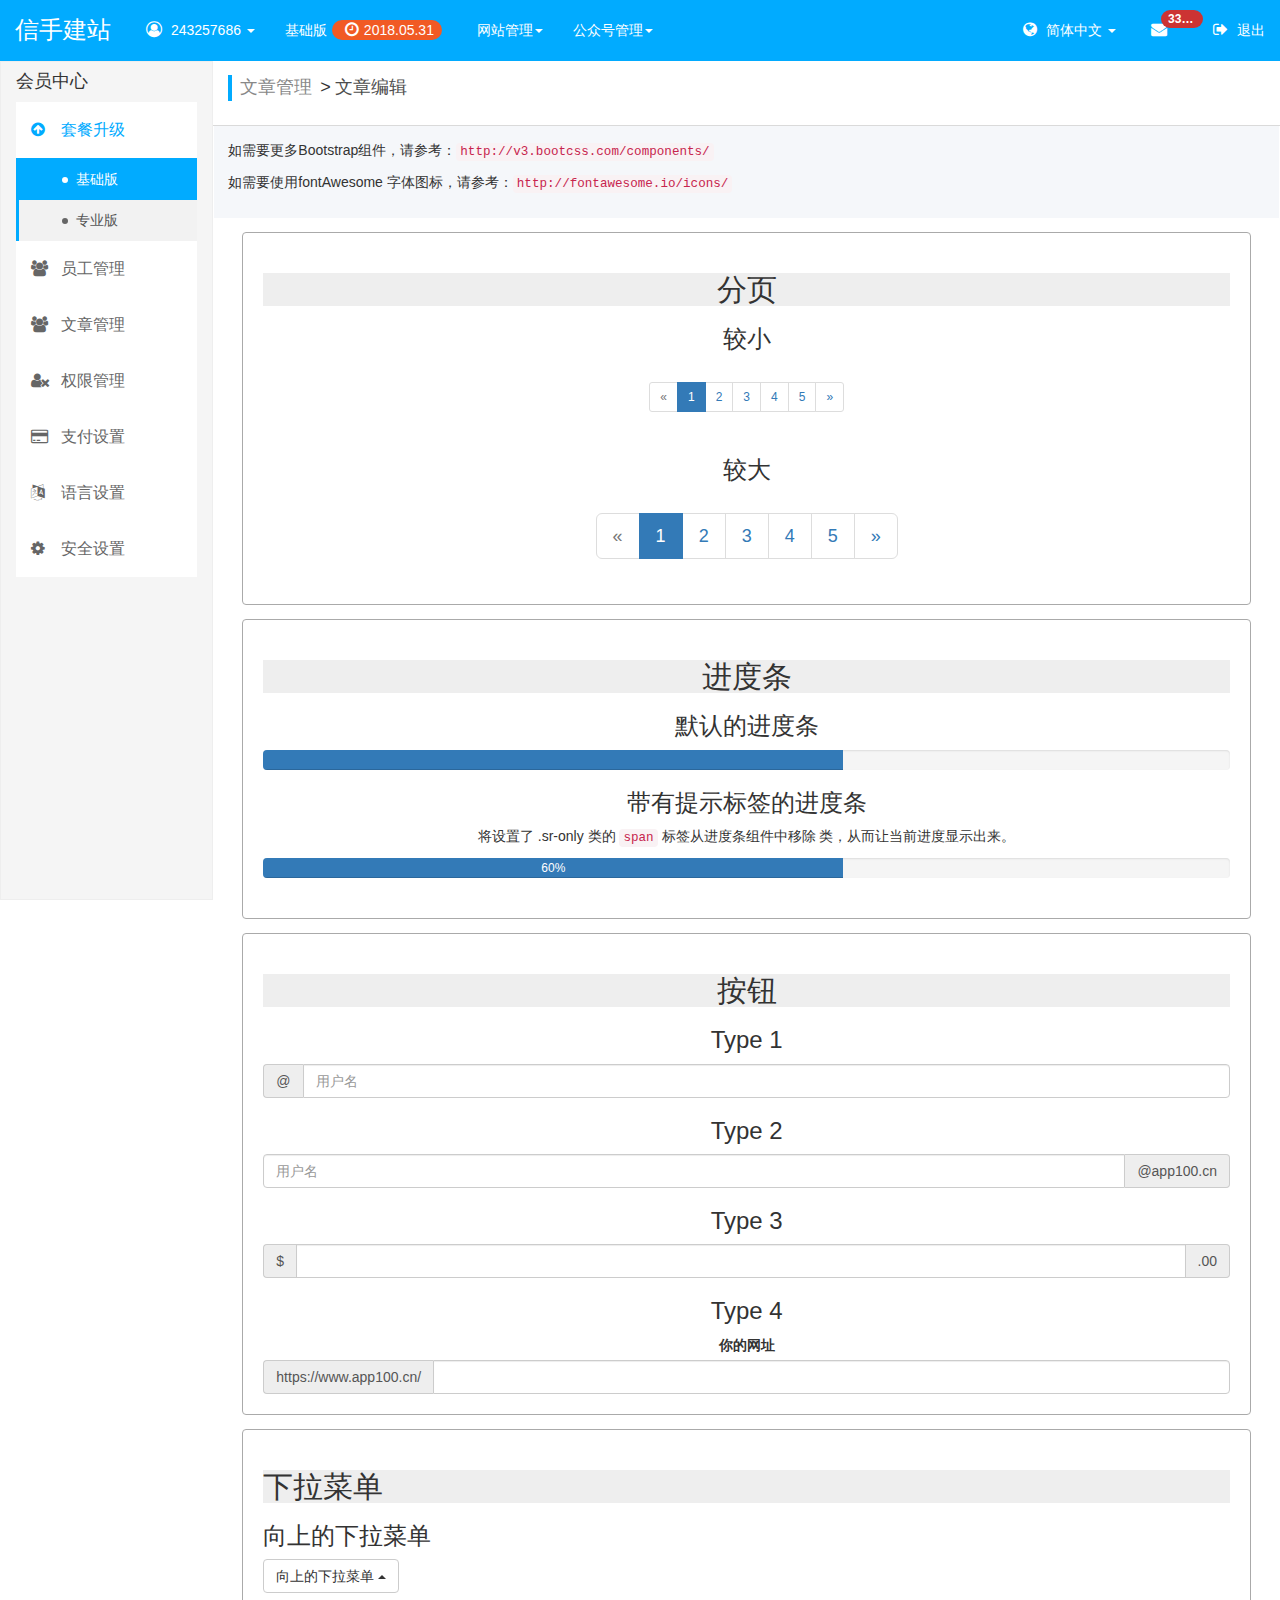
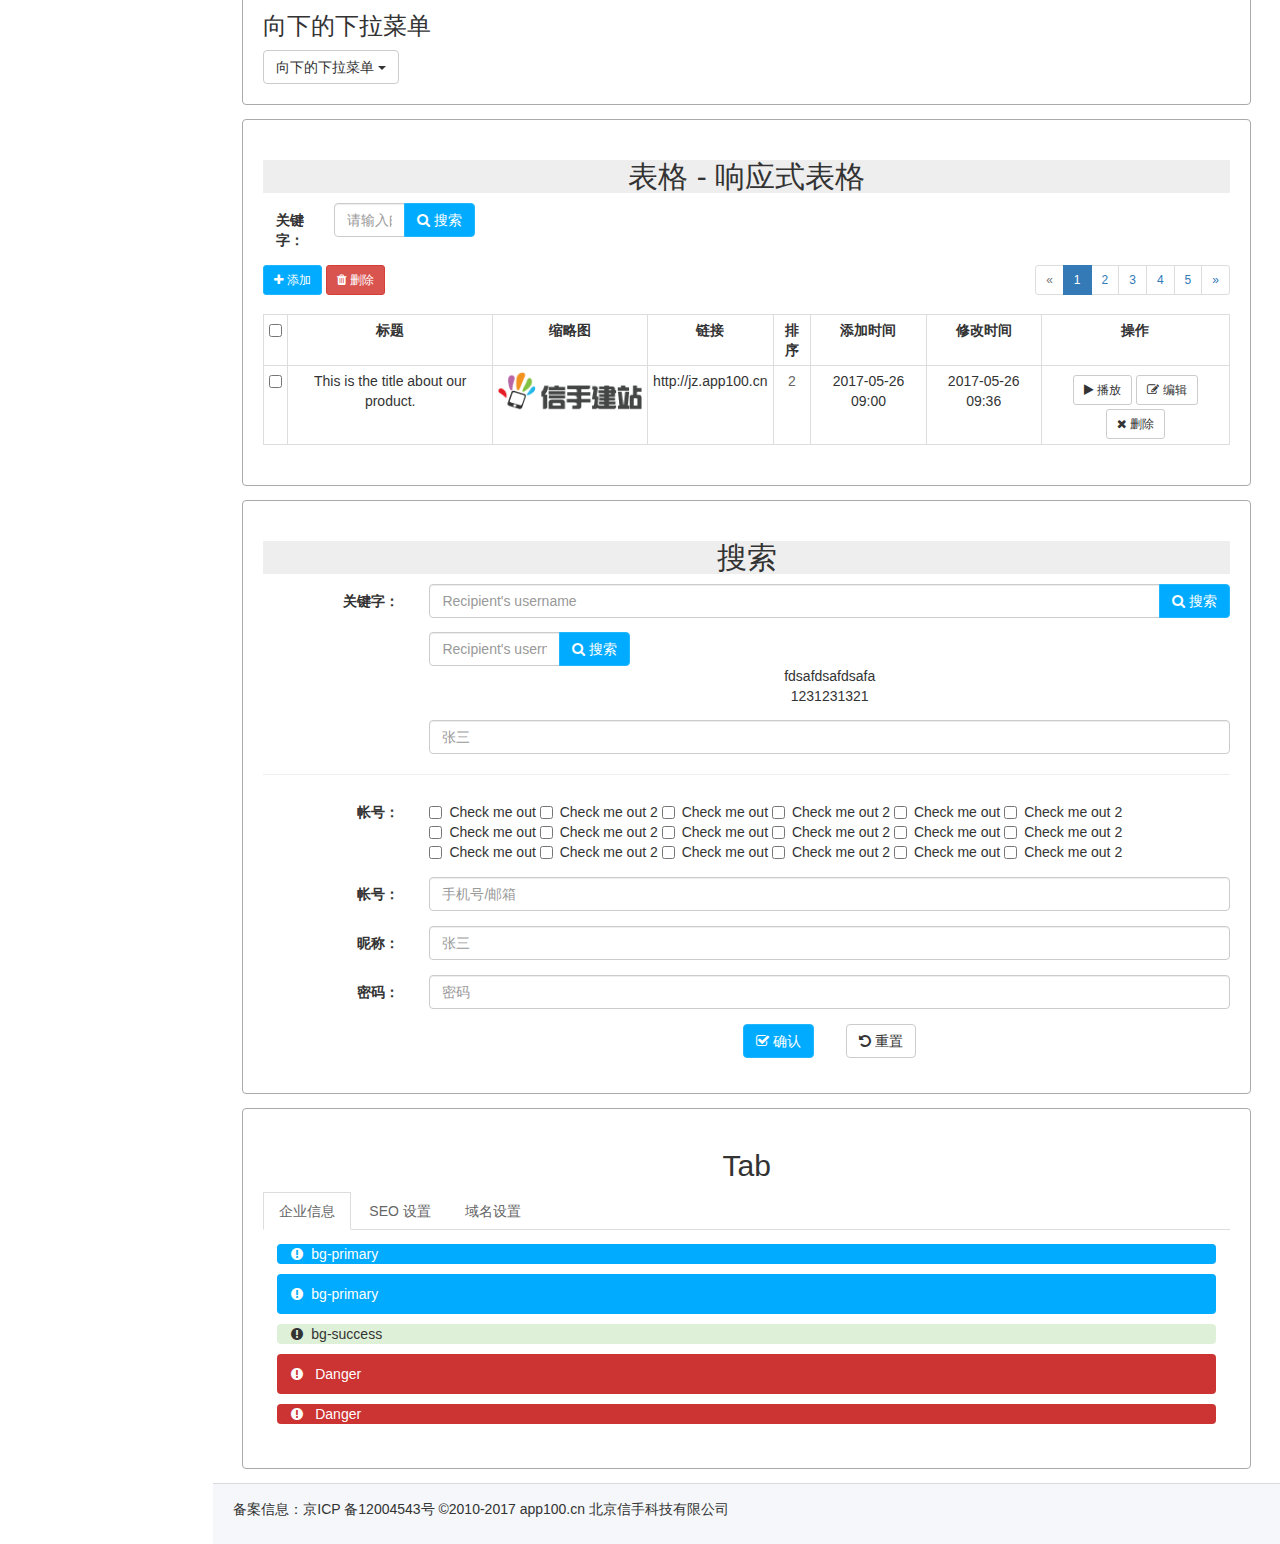
<file: admin/edit.html>
<!DOCTYPE html>
<html lang="en">

<head>
    <meta charset="UTF-8">
    <meta name="viewport" content="width=device-width, initial-scale=1.0">
    <meta http-equiv="X-UA-Compatible" content="ie=edge, chrome=1">
    <title>信手建站 - 编辑页面</title>

    <!--fontAwesome-->
    <link rel="stylesheet" href="font-awesome-4.7.0/css/font-awesome.min.css">

    <!--jQuery-->
    <script src="js/jquery.1.10.2.min.js"></script>

    <!--Bootstrap-->
    <link rel="stylesheet" href="bootstrap-3.3.7-dist/css/bootstrap.min.css">
    <script src="bootstrap-3.3.7-dist/js/bootstrap.min.js"></script>

    <!--Bootstrap editable-->
    <link rel="stylesheet" href="bootstrap3-editable-1.5.1/bootstrap3-editable/css/bootstrap-editable.css">
    <script src="bootstrap3-editable-1.5.1/bootstrap3-editable/js/bootstrap-editable.min.js"></script>

    <!--select2-->
    <link rel="stylesheet" href="select2-master/dist/css/select2.min.css">
    <script src="select2-master/dist/js/select2.min.js"></script>

    <!--customer-->
    <link rel="stylesheet" href="css/index.css">
    <script src="js/index.js"></script>

</head>

<body>
    <nav class="navbar navbar-inverse navbar-fixed-top">
        <div class="container-fluid">
            <!-- Brand and toggle get grouped for better mobile display -->
            <div class="navbar-header">
                <button type="button" class="navbar-toggle collapsed" data-toggle="collapse" data-target="#bs-example-navbar-collapse-1"
                    aria-expanded="false">
                    <span class="sr-only">Toggle navigation</span>
                    <span class="icon-bar"></span>
                    <span class="icon-bar"></span>
                    <span class="icon-bar"></span>
                </button>
                <a class="navbar-brand" href="javascript:void(0);">信手建站</a>
            </div>

            <!-- Collect the nav links, forms, and other content for toggling -->
            <div class="collapse navbar-collapse" id="bs-example-navbar-collapse-1">
                <ul class="nav navbar-nav">
                    <li class="active dropdown">
                        <a href="javascript:void(0);" class="dropdown-toggle" data-toggle="dropdown" role="button" aria-haspopup="true" aria-expanded="false">
                            <i class="fa fa-user-circle-o" aria-hidden="true"></i>
                            243257686<span class="sr-only">(current)</span>
                            <span class="caret"></span>
                        </a>
                        <ul class="dropdown-menu">
                            <li><a href="javascript:void(0);">用户信息</a></li>
                            <li><a href="javascript:void(0);">会员中心</a></li>
                            <li><a href="javascript:void(0);">退出</a></li>
                        </ul>
                        <!--<a href="javascript:void(0);"><i class="fa fa-user-circle-o" aria-hidden="true"></i>243257686<span class="sr-only">(current)</span></a>-->
                    </li>
                    <li><a href="javascript:void(0);">基础版<span class="expiration"><i class="fa fa-clock-o"></i>2018.05.31</span></a></li>
                    <li class="dropdown">
                        <a href="javascript:void(0);" class="dropdown-toggle" data-toggle="dropdown" role="button" aria-haspopup="true" aria-expanded="false">网站管理<span class="caret"></span></a>
                        <ul class="dropdown-menu">
                            <li><a href="javascript:void(0);">网站1</a></li>
                            <li><a href="javascript:void(0);">网站2</a></li>
                            <li><a href="javascript:void(0);">网站3</a></li>
                            <li><a href="javascript:void(0);">网站4</a></li>

                        </ul>
                    </li>
                    <li class="dropdown">
                        <a href="javascript:void(0);" class="dropdown-toggle" data-toggle="dropdown" role="button" aria-haspopup="true" aria-expanded="false">公众号管理<span class="caret"></span></a>
                        <ul class="dropdown-menu">
                            <li><a href="javascript:void(0);">公众号一</a></li>
                            <li><a href="javascript:void(0);">公众号二</a></li>
                        </ul>
                    </li>
                </ul>
                <!--<form class="navbar-form navbar-left">
                    <div class="form-group">
                        <input type="text" class="form-control" placeholder="Search">
                    </div>
                    <button type="submit" class="btn btn-default">Submit</button>
                </form>-->
                <ul class="nav navbar-nav navbar-right">

                    <li class="dropdown">
                        <a href="javascript:void(0);" class="dropdown-toggle" data-toggle="dropdown" role="button" aria-haspopup="true" aria-expanded="false">
                            <i class="fa fa-globe"></i>
                            简体中文
                            <span class="caret"></span>
                        </a>
                        <ul class="dropdown-menu">
                            <li><a href="javascript:void(0);">繁体中文</a></li>
                            <li><a href="javascript:void(0);">日语</a></li>
                            <li><a href="javascript:void(0);">韩语</a></li>
                            <li><a href="javascript:void(0);">越南语</a></li>
                            <li role="separator" class="divider"></li>
                            <li><a href="javascript:void(0);">英语</a></li>
                            <li><a href="javascript:void(0);">德语</a></li>
                            <li><a href="javascript:void(0);">法语</a></li>
                            <li><a href="javascript:void(0);">意大利语</a></li>
                            <li><a href="javascript:void(0);">西班牙语</a></li>
                            <li><a href="javascript:void(0);">荷兰语</a></li>
                        </ul>
                    </li>
                    <li>
                        <a href="login.html" class="login-info">
                             <i class="fa fa-envelope"></i>
                             <span class="badge badge-info">3333333333</span>
                         </a>
                    </li>
                    <li>
                        <a href="javascript:void(0);">
                             <i class="fa fa-sign-out"></i>
                             退出
                         </a>
                    </li>
                </ul>
            </div>
            <!-- /.navbar-collapse -->
        </div>
    </nav>
    <div class="container-fluid">
        <div class="row  row-offcanvas row-offcanvas-right">
            <div class="col-xs-12 col-sm-2 sidebar" id="sidebar">
                <div class="nav nav-sidebar admin-sidebar">
                    <h4>会员中心</h4>
                    <div class="sidebar-box">
                        <div class="sidebar-list-item active">
                            <a href="edit.html" role="button" class="list-item-title">
                                <i class="fa fa-arrow-circle-up" aria-hidden="true"></i>
                                <span>套餐升级</span>
                            </a>
                            <div class="list-group active">
                                <a href="javascript:void(0);" class="list-group-item active"><i class="fa list-style-circle"></i><span>基础版</span></a>
                                <a href="javascript:void(0);" class="list-group-item"><i class="fa list-style-circle"></i><span>专业版</span></a>
                            </div>
                        </div>

                        <div class="sidebar-list-item">
                            <a href="javascript:void(0);" role="button" class="list-item-title">
                                <i class="fa fa-users" aria-hidden="true"></i>
                                <span>员工管理</span>
                            </a>
                            <div class="list-group">
                                <a href="javascript:void(0);" class="list-group-item"><i class="fa list-style-circle"></i><span>权限管理</span></a>
                                <a href="javascript:void(0);" class="list-group-item"><i class="fa list-style-circle"></i><span>分组管理</span></a>
                            </div>
                        </div>
                        <div class="sidebar-list-item">
                            <a href="articles.html" role="button" class="list-item-title">
                                <i class="fa fa-users" aria-hidden="true"></i>
                                <span>文章管理</span>
                            </a>
                            <div class="list-group active">
                                <a href="articles.html" class="list-group-item"><i class="fa list-style-circle"></i><span>文章设置</span></a>
                                <a href="javascript:void(0);" class="list-group-item"><i class="fa list-style-circle"></i><span>分组管理</span></a>
                            </div>
                        </div>
                        <div class="sidebar-list-item">
                            <a href="javascript:void(0);" role="button" class="list-item-title">
                                <i class="fa fa-user-times" aria-hidden="true"></i>
                                <span>权限管理</span>
                            </a>
                            <div class="list-group">
                                <a href="javascript:void(0);" class="list-group-item"><i class="fa list-style-circle"></i><span>权限管理</span></a>
                                <a href="javascript:void(0);" class="list-group-item"><i class="fa list-style-circle"></i><span>分组管理</span></a>
                            </div>
                        </div>
                        <div class="sidebar-list-item">
                            <a href="javascript:void(0);" role="button" class="list-item-title">
                                <i class="fa fa-credit-card" aria-hidden="true"></i>
                                <span>支付设置</span>
                            </a>
                            <div class="list-group">
                                <a href="javascript:void(0);" class="list-group-item"><i class="fa list-style-circle"></i><span>权限管理</span></a>
                                <a href="javascript:void(0);" class="list-group-item"><i class="fa list-style-circle"></i><span>分组管理</span></a>
                            </div>
                        </div>
                        <div class="sidebar-list-item">
                            <a href="javascript:void(0);" role="button" class="list-item-title">
                                <i class="fa fa-language" aria-hidden="true"></i>
                                <span>语言设置</span>
                            </a>
                            <div class="list-group">
                                <a href="javascript:void(0);" class="list-group-item"><i class="fa list-style-circle"></i><span>权限管理</span></a>
                                <a href="javascript:void(0);" class="list-group-item"><i class="fa list-style-circle"></i><span>分组管理</span></a>
                            </div>
                        </div>
                        <div class="sidebar-list-item">
                            <a href="javascript:void(0);" role="button" class="list-item-title">
                                <i class="fa fa-gear" aria-hidden="true"></i>
                                <span>安全设置</span>
                            </a>
                            <div class="list-group">
                                <a href="javascript:void(0);" class="list-group-item"><i class="fa list-style-circle"></i><span>权限管理</span></a>
                                <a href="javascript:void(0);" class="list-group-item"><i class="fa list-style-circle"></i><span>分组管理</span></a>
                            </div>
                        </div>
                    </div>

                </div>

            </div>
            <div class="col-xs-12 col-sm-10 col-sm-offset-2 main-body">
                <div class="cus-box">
                    <ol class="cus-breadcrumb">
                        <li><a href="javascript:void(0);">文章管理</a></li>
                        <li class="active"><a href="javascript:void(0);">文章编辑</a></li>
                    </ol>
                </div>
                <!--<div class="title-box">
                    <h2 class="content-title">编辑页面</h2>
                </div>-->
                <div class="content-body">
                    <p>如需要更多Bootstrap组件，请参考：<a href="http://v3.bootcss.com/components/"><code>http://v3.bootcss.com/components/</code></a></p>
                    <p>如需要使用fontAwesome 字体图标，请参考：<a href="http://fontawesome.io/icons/"><code>http://fontawesome.io/icons/</code></a></p>
                </div>
                <div class="text-center">

                    <div class="area-box">
                        <h2 class="component-title">分页</h2>
                        <h3>较小</h3>
                        <nav aria-label="...">
                            <ul class="pagination pagination-sm">
                                <li class="disabled">
                                    <span>
                                        <span aria-hidden="true">&laquo;</span>
                                    </span>
                                </li>
                                <li class="active">
                                    <span>1 <span class="sr-only">(current)</span></span>
                                </li>
                                <li>
                                    <span>2 <span class="sr-only"></span></span>
                                </li>
                                <li>
                                    <span>3 <span class="sr-only"></span></span>
                                </li>
                                <li>
                                    <span>4 <span class="sr-only"></span></span>
                                </li>
                                <li>
                                    <span>5 <span class="sr-only"></span></span>
                                </li>
                                <li>
                                    <span>
                                        <span aria-hidden="true">&raquo;</span>
                                    </span>
                                </li>
                            </ul>
                        </nav>

                        <h3>较大</h3>
                        <nav aria-label="...">
                            <ul class="pagination pagination-lg">
                                <li class="disabled">
                                    <span>
                                        <span aria-hidden="true">&laquo;</span>
                                    </span>
                                </li>
                                <li class="active">
                                    <span>1 <span class="sr-only">(current)</span></span>
                                </li>
                                <li>
                                    <span>2 <span class="sr-only"></span></span>
                                </li>
                                <li>
                                    <span>3 <span class="sr-only"></span></span>
                                </li>
                                <li>
                                    <span>4 <span class="sr-only"></span></span>
                                </li>
                                <li>
                                    <span>5 <span class="sr-only"></span></span>
                                </li>
                                <li>
                                    <span>
                                        <span aria-hidden="true">&raquo;</span>
                                    </span>
                                </li>
                            </ul>
                        </nav>
                    </div>

                    <div class="area-box">
                        <h2 class="component-title">进度条</h2>
                        <h3>默认的进度条</h3>
                        <div class="progress">
                            <div class="progress-bar" role="progressbar" aria-valuenow="60" aria-valuemin="0" aria-valuemax="100" style="width: 60%;">
                                <span class="sr-only">60% Complete</span>
                            </div>
                        </div>
                        <h3>带有提示标签的进度条</h3>
                        <p>将设置了 .sr-only 类的 <code>span</code> 标签从进度条组件中移除 类，从而让当前进度显示出来。</p>
                        <div class="progress">
                            <div class="progress-bar" role="progressbar" aria-valuenow="60" aria-valuemin="0" aria-valuemax="100" style="width: 60%;">
                                60%
                            </div>
                        </div>
                    </div>
                    <div class="area-box">
                        <h2 class="component-title">按钮</h2>
                        <h3>Type 1</h3>
                        <div class="input-group">
                            <span class="input-group-addon" id="basic-addon1">@</span>
                            <input type="text" class="form-control" placeholder="用户名" aria-describedby="basic-addon1">
                        </div>

                        <h3>Type 2</h3>

                        <div class="input-group">
                            <input type="text" class="form-control" placeholder="用户名" aria-describedby="basic-addon2">
                            <span class="input-group-addon" id="basic-addon2">@app100.cn</span>
                        </div>

                        <h3>Type 3</h3>
                        <div class="input-group">
                            <span class="input-group-addon">$</span>
                            <input type="text" class="form-control" aria-label="Amount (to the nearest dollar)">
                            <span class="input-group-addon">.00</span>
                        </div>

                        <h3>Type 4</h3>
                        <label for="basic-url">你的网址</label>
                        <div class="input-group">
                            <span class="input-group-addon" id="basic-addon3">https://www.app100.cn/</span>
                            <input type="text" class="form-control" id="basic-url" aria-describedby="basic-addon3">
                        </div>
                    </div>

                    <div class="area-box" style="text-align: left;">
                        <h2 class="component-title">下拉菜单</h2>

                        <h3>向上的下拉菜单</h3>
                        <div class="dropup">
                            <button class="btn btn-default dropdown-toggle" type="button" id="dropdownMenu2" data-toggle="dropdown" aria-haspopup="true"
                                aria-expanded="false">向上的下拉菜单
                                <span class="caret"></span>
                            </button>
                            <ul class="dropdown-menu" aria-labelledby="dropdownMenu2">
                                <li><a href="#">Action</a></li>
                                <li><a href="#">Another action</a></li>
                                <li><a href="#">Something else here</a></li>
                                <li role="separator" class="divider"></li>
                                <li><a href="#">Separated link</a></li>
                            </ul>
                        </div>

                        <h3>向下的下拉菜单</h3>
                        <div class="dropdown">
                            <button class="btn btn-default dropdown-toggle" type="button" id="dropdownMenu2" data-toggle="dropdown" aria-haspopup="true"
                                aria-expanded="false">向下的下拉菜单
                                <span class="caret"></span>
                            </button>
                            <ul class="dropdown-menu" aria-labelledby="dropdownMenu2">
                                <li><a href="#">Action</a></li>
                                <li><a href="#">Another action</a></li>
                                <li><a href="#">Something else here</a></li>
                                <li role="separator" class="divider"></li>
                                <li><a href="#">Separated link</a></li>
                            </ul>
                        </div>
                    </div>

                    <div class="area-box table-responsive">
                        <h2 class="component-title">表格 - 响应式表格</h2>
                        <div class="text-left">
                            <div class="row">
                                <form action="" class="form-horizontal">
                                    <div class="form-group">
                                        <label for="key-words" class="col-sm-1 control-label">关键字：</label>
                                        <div class="col-sm-2">
                                            <div class="input-group">
                                                <input type="text" id="key-words" class="form-control" placeholder="请输入邮箱/手机号/查询关键字" aria-describedby="basic-addon2">
                                                <span class="input-group-btn">
                                                    <button class="btn btn-primary" type="button"><i class="fa fa-search"></i>搜索</button>
                                                </span>
                                                <!--<span class="input-group-addon" id="basic-addon2"><i class="fa fa-search"></i>搜索</span>-->
                                            </div>
                                        </div>
                                    </div>
                                    <!--<div class="form-group">
                                        <label for="search-table" class="col-sm-2">关键字：</label>
                                        <div class="col-sm-3">
                                            <div class="input-group">
                                                <input type="text" id="key-words" class="form-control" placeholder="请输入邮箱/手机号/查询关键字" aria-describedby="basic-addon2">
                                                <span class="input-group-btn">
                                                    <button class="btn btn-primary" type="button"><i class="fa fa-search"></i>搜索</button>
                                                </span>
                                            </div>
                                        </div>
                                    </div>-->
                                </form>
                            </div>
                            <div class="row">
                                <div class="col-sm-12 col-md-6" style="margin-bottom: 1em;">
                                    <button class="btn btn-primary btn-sm"><i class="fa fa-plus"></i>添加</button>
                                    <button class="btn btn-danger btn-sm"><i class="fa fa-trash"></i>删除</button>
                                </div>
                                <div class="col-sm-12 col-md-6">
                                    <nav aria-label="..." class="text-right">
                                        <ul class="pagination pagination-sm" style="margin: 0; margin-bottom: 1em;">
                                            <li class="disabled">
                                                <span>
                                                    <span aria-hidden="true">&laquo;</span>
                                                </span>
                                            </li>
                                            <li class="active">
                                                <span>1 <span class="sr-only">(current)</span></span>
                                            </li>
                                            <li>
                                                <span>2 <span class="sr-only"></span></span>
                                            </li>
                                            <li>
                                                <span>3 <span class="sr-only"></span></span>
                                            </li>
                                            <li>
                                                <span>4 <span class="sr-only"></span></span>
                                            </li>
                                            <li>
                                                <span>5 <span class="sr-only"></span></span>
                                            </li>
                                            <li>
                                                <span>
                                                    <span aria-hidden="true">&raquo;</span>
                                                </span>
                                            </li>
                                        </ul>
                                    </nav>
                                </div>
                            </div>

                        </div>
                        <table class="table table-bordered table-hover table-condensed">
                            <tr>
                                <th><input type="checkbox" id="check-all"><label for="check-all"></label></th>
                                <th>标题</th>
                                <th>缩略图</th>
                                <th>链接</th>
                                <th>排序</th>
                                <th>添加时间</th>
                                <th>修改时间</th>
                                <th>操作</th>
                            </tr>
                            <tr>
                                <td><input type="checkbox"></td>
                                <td>This is the title about our product.</td>
                                <td>
                                    <div class="img-box"><img src="images/face-logo.png" alt=""></div>
                                </td>
                                <td>http://jz.app100.cn</td>
                                <td><a href="javascript:void(0);" id="data-sort">2</a></td>
                                <td>
                                    <div class="add-time">2017-05-26 09:00</div>
                                </td>
                                <td>
                                    <div class="update-time">2017-05-26 09:36</div>
                                </td>
                                <td>
                                    <div class="options">
                                        <a href="javascript:void(0);" class="btn btn-default btn-sm"><i class="fa fa-play"></i>播放</a>
                                        <a href="javascript:void(0);" class="btn btn-default btn-sm" data-toggle="modal" data-target="#edit-modal" data-name="条目"><i class="fa fa-edit"></i>编辑</a>
                                        <a href="javascript:void(0);" class="btn btn-default btn-sm"><i class="fa fa-times"></i>删除</a>
                                    </div>
                                </td>
                            </tr>
                        </table>
                        <div class="modal fade" id="edit-modal" tabindex="-1" role="dialog" aria-labelledby="exampleModalLabel">
                            <div class="modal-dialog" role="document">
                                <div class="modal-content">
                                    <div class="modal-header">
                                        <button type="button" class="close" data-dismiss="modal" aria-label="Close"><span aria-hidden="true">&times;</span></button>
                                        <h4 class="modal-title" id="exampleModalLabel"></h4>
                                    </div>
                                    <div class="modal-body">
                                        <form class="form-horizontal">
                                            <div class="form-group">
                                                <label for="recipient-name" class=" col-sm-2 control-label">标题：</label>
                                                <div class="col-sm-10">
                                                    <input type="text" class="form-control" id="recipient-name">
                                                </div>
                                            </div>
                                            <div class="form-group">
                                                <label for="message-text" class="col-sm-2 control-label">链接：</label>
                                                <div class="col-sm-10">
                                                    <textarea class="form-control" id="message-text"></textarea>
                                                </div>
                                            </div>
                                            <!--<div class="form-group">
                                                <label for="input-file" class="col-sm-2 control-label">图片：</label>
                                                <div class="col-sm-10">
                                                    <input type="file" id="input-file" class="form-control" value="" />
                                                    <p class="help-block">Example block-level help text here.</p>
                                                </div>
                                            </div>-->
                                        </form>
                                    </div>
                                    <div class="modal-footer">
                                        <button type="button" class="btn btn-default" data-dismiss="modal"><i class="fa fa-rotate-left"></i>取消</button>
                                        <button type="button" class="btn btn-primary"><i class="fa fa-check-square-o"></i>确认</button>
                                    </div>
                                </div>
                            </div>
                        </div>
                    </div>

                    <div class="area-box">
                        <h2 class="component-title">搜索</h2>

                        <form class="form-horizontal">
                            <div class="form-group">
                                <label for="key-words" class="col-sm-2 control-label">关键字：</label>
                                <div class="col-sm-10">
                                    <div class="input-group">
                                        <input type="text" id="key-words" class="form-control" placeholder="Recipient's username" aria-describedby="basic-addon2">
                                        <span class="input-group-btn">
                                            <button class="btn btn-primary" type="button"><i class="fa fa-search"></i>搜索</button>
                                        </span>
                                        <!--<span class="input-group-addon" id="basic-addon2"><i class="fa fa-search"></i>搜索</span>-->
                                    </div>
                                    <div class="input-group col-sm-3" style="margin-top: 1em;">
                                        <input type="text" id="key-words" class="form-control" placeholder="Recipient's username" aria-describedby="basic-addon2">
                                        <span class="input-group-btn">
                                            <button class="btn btn-primary" type="button"><i class="fa fa-search"></i>搜索</button>
                                        </span>
                                        <!--<span class="input-group-addon" id="basic-addon2"><i class="fa fa-search"></i>搜索</span>-->
                                    </div>
                                    <div>fdsafdsafdsafa</div>
                                    <div>1231231321</div>
                                    <input type="text" class="form-control" id="nickname" placeholder="张三" style="margin-top: 1em;">
                                    
                                </div>
                            </div>
                            <hr class="devider">
                            <div class="form-group">
                                <label for="test-checkbox" class="col-sm-2 control-label">帐号：</label>
                                <div class="col-sm-10">
                                    <div class="checkbox text-left">
                                        <label>
                                            <input type="checkbox"> Check me out
                                        </label>
                                        <label>
                                            <input type="checkbox"> Check me out 2
                                        </label>
                                        <label>
                                            <input type="checkbox"> Check me out
                                        </label>
                                        <label>
                                            <input type="checkbox"> Check me out 2
                                        </label>
                                        <label>
                                            <input type="checkbox"> Check me out
                                        </label>
                                        <label>
                                            <input type="checkbox"> Check me out 2
                                        </label>
                                        <label>
                                            <input type="checkbox"> Check me out
                                        </label>
                                        <label>
                                            <input type="checkbox"> Check me out 2
                                        </label>
                                        <label>
                                            <input type="checkbox"> Check me out
                                        </label>
                                        <label>
                                            <input type="checkbox"> Check me out 2
                                        </label>
                                        <label>
                                            <input type="checkbox"> Check me out
                                        </label>
                                        <label>
                                            <input type="checkbox"> Check me out 2
                                        </label>
                                        <label>
                                            <input type="checkbox"> Check me out
                                        </label>
                                        <label>
                                            <input type="checkbox"> Check me out 2
                                        </label>
                                        <label>
                                            <input type="checkbox"> Check me out
                                        </label>
                                        <label>
                                            <input type="checkbox"> Check me out 2
                                        </label>
                                        <label>
                                            <input type="checkbox"> Check me out
                                        </label>
                                        <label>
                                            <input type="checkbox"> Check me out 2
                                        </label>
                                    </div>
                                </div>
                            </div>
                            <div class="form-group">
                                <label for="accout" class="col-sm-2 control-label">帐号：</label>
                                <div class="col-sm-10">
                                    <input type="text" class="form-control" id="accout" placeholder="手机号/邮箱">
                                </div>
                            </div>
                            <div class="form-group">
                                <label for="nickname" class="col-sm-2 control-label">昵称：</label>
                                <div class="col-sm-10">
                                    <input type="text" class="form-control" id="nickname" placeholder="张三">
                                </div>
                            </div>
                            <div class="form-group">
                                <label for="userpassword" class="col-sm-2 control-label">密码：</label>
                                <div class="col-sm-10">
                                    <input type="password" class="form-control" id="userpassword" placeholder="密码">
                                </div>
                            </div>

                            <div class="form-group">
                                <div class="col-sm-offset-2 col-sm-10">
                                    <button type="submit" class="btn btn-default btn-primary"><i class="fa fa-check-square-o"></i>确认</button>
                                    <button type="reset" class="btn btn-default"><i class="fa fa-rotate-left"></i>重置</button>
                                </div>
                            </div>
                        </form>
                    </div>

                    <div class="area-box">
                        <h2>Tab</h2>
                        <div class="cus-tab">
                            <ul class="tab-list">
                                <li class="active"><a href="javascript:void(0);">企业信息</a></li>
                                <li><a href="javascript:void(0);">SEO 设置</a></li>
                                <li><a href="javascript:void(0);">域名设置</a></li>
                            </ul>
                            <div class="tab-content-box">
                                <div class="tab-panel active">
                                    <p class="atention bg-primary"><i class="fa fa-exclamation-circle"></i>bg-primary</p>
                                    <p class="atention bg-primary bg-lg"><i class="fa fa-exclamation-circle"></i>bg-primary</p>
                                    <p class="atention bg-success"><i class="fa fa-exclamation-circle"></i>bg-success</p>
                                    <p class="atention bg-danger bg-lg">
                                        <i class="fa fa-exclamation-circle"></i> Danger
                                    </p>

                                    <p class="atention bg-danger"><i class="fa fa-exclamation-circle"></i> Danger</p>
                                </div>

                                <div class="tab-panel">this is content 2
                                    <p class="atention bg-info">
                                        <i class="fa fa-exclamation-circle"></i> bg-info
                                    </p>
                                    <p class="atention bg-info bg-lg">
                                        <i class="fa fa-exclamation-circle"></i> bg-info
                                    </p>
                                </div>

                                <div class="tab-panel">this is content 3
                                    <p class="atention bg-warning">
                                        <i class="fa fa-exclamation-circle"></i> Warning div
                                    </p>
                                    <p class="atention bg-warning bg-lg"><i class="fa fa-exclamation-circle"></i> Warning div</p>
                                    <button class="btn btn-primary"><i class="fa fa-plus"></i>添加域名</button>
                                    <button class="btn btn-info"><i class="fa fa-check-square-o"></i>提交</button>
                                </div>
                            </div>
                        </div>
                    </div>
                </div>
                <div class="footer-box">
                    <p>备案信息：京ICP 备12004543号 &copy;2010-2017 app100.cn 北京信手科技有限公司</p>
                </div>
            </div>
        </div>
    </div>
</body>

</html>
</file>
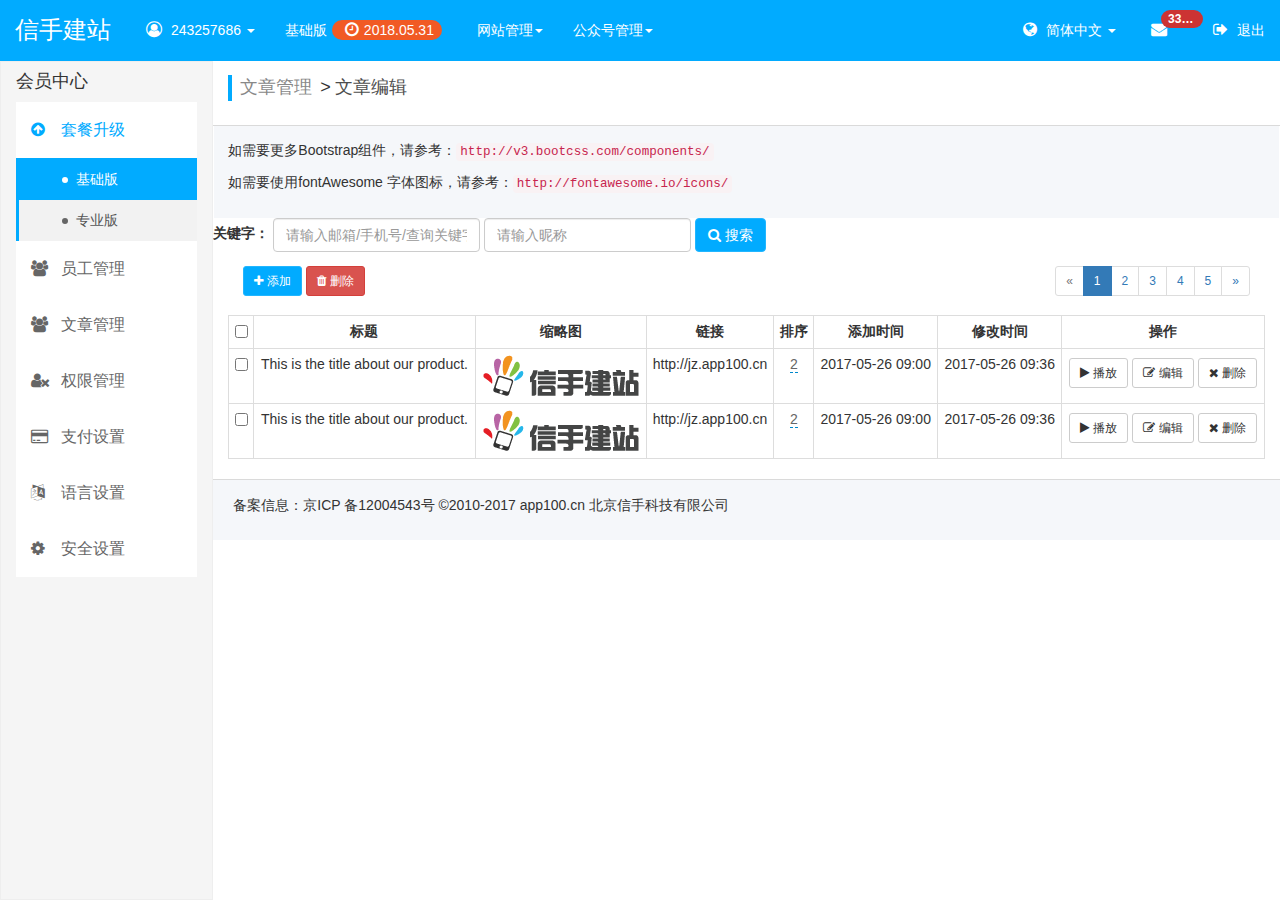
<file: admin/list.html>
<!DOCTYPE html>
<html lang="en">

<head>
    <meta charset="UTF-8">
    <meta name="viewport" content="width=device-width, initial-scale=1.0">
    <meta http-equiv="X-UA-Compatible" content="ie=edge, chrome=1">
    <title>信手建站 - 编辑页面</title>

    <!--fontAwesome-->
    <link rel="stylesheet" href="font-awesome-4.7.0/css/font-awesome.min.css">

    <!--jQuery-->
    <script src="js/jquery.1.10.2.min.js"></script>

    <!--Bootstrap-->
    <link rel="stylesheet" href="bootstrap-3.3.7-dist/css/bootstrap.min.css">
    <script src="bootstrap-3.3.7-dist/js/bootstrap.min.js"></script>

    <!--Bootstrap editable-->
    <link rel="stylesheet" href="bootstrap3-editable-1.5.1/bootstrap3-editable/css/bootstrap-editable.css">
    <script src="bootstrap3-editable-1.5.1/bootstrap3-editable/js/bootstrap-editable.min.js"></script>

    <!--select2-->
    <link rel="stylesheet" href="select2-master/dist/css/select2.min.css">
    <script src="select2-master/dist/js/select2.min.js"></script>

    <!--customer-->
    <link rel="stylesheet" href="css/index.css">
    <script src="js/index.js"></script>

</head>

<body>
    <nav class="navbar navbar-inverse navbar-fixed-top">
        <div class="container-fluid">
            <!-- Brand and toggle get grouped for better mobile display -->
            <div class="navbar-header">
                <button type="button" class="navbar-toggle collapsed" data-toggle="collapse" data-target="#bs-example-navbar-collapse-1"
                    aria-expanded="false">
                    <span class="sr-only">Toggle navigation</span>
                    <span class="icon-bar"></span>
                    <span class="icon-bar"></span>
                    <span class="icon-bar"></span>
                </button>
                <a class="navbar-brand" href="javascript:void(0);">信手建站</a>
            </div>

            <!-- Collect the nav links, forms, and other content for toggling -->
            <div class="collapse navbar-collapse" id="bs-example-navbar-collapse-1">
                <ul class="nav navbar-nav">
                    <li class="active dropdown">
                        <a href="javascript:void(0);" class="dropdown-toggle" data-toggle="dropdown" role="button" aria-haspopup="true" aria-expanded="false">
                            <i class="fa fa-user-circle-o" aria-hidden="true"></i>
                            243257686<span class="sr-only">(current)</span>
                            <span class="caret"></span>
                        </a>
                        <ul class="dropdown-menu">
                            <li><a href="javascript:void(0);">用户信息</a></li>
                            <li><a href="javascript:void(0);">会员中心</a></li>
                            <li><a href="javascript:void(0);">退出</a></li>
                        </ul>
                        <!--<a href="javascript:void(0);"><i class="fa fa-user-circle-o" aria-hidden="true"></i>243257686<span class="sr-only">(current)</span></a>-->
                    </li>
                    <li><a href="javascript:void(0);">基础版<span class="expiration"><i class="fa fa-clock-o"></i>2018.05.31</span></a></li>
                    <li class="dropdown">
                        <a href="javascript:void(0);" class="dropdown-toggle" data-toggle="dropdown" role="button" aria-haspopup="true" aria-expanded="false">网站管理<span class="caret"></span></a>
                        <ul class="dropdown-menu">
                            <li><a href="javascript:void(0);">网站1</a></li>
                            <li><a href="javascript:void(0);">网站2</a></li>
                            <li><a href="javascript:void(0);">网站3</a></li>
                            <li><a href="javascript:void(0);">网站4</a></li>

                        </ul>
                    </li>
                    <li class="dropdown">
                        <a href="javascript:void(0);" class="dropdown-toggle" data-toggle="dropdown" role="button" aria-haspopup="true" aria-expanded="false">公众号管理<span class="caret"></span></a>
                        <ul class="dropdown-menu">
                            <li><a href="javascript:void(0);">公众号一</a></li>
                            <li><a href="javascript:void(0);">公众号二</a></li>
                        </ul>
                    </li>
                </ul>
                <!--<form class="navbar-form navbar-left">
                    <div class="form-group">
                        <input type="text" class="form-control" placeholder="Search">
                    </div>
                    <button type="submit" class="btn btn-default">Submit</button>
                </form>-->
                <ul class="nav navbar-nav navbar-right">

                    <li class="dropdown">
                        <a href="javascript:void(0);" class="dropdown-toggle" data-toggle="dropdown" role="button" aria-haspopup="true" aria-expanded="false">
                            <i class="fa fa-globe"></i>
                            简体中文
                            <span class="caret"></span>
                        </a>
                        <ul class="dropdown-menu">
                            <li><a href="javascript:void(0);">繁体中文</a></li>
                            <li><a href="javascript:void(0);">日语</a></li>
                            <li><a href="javascript:void(0);">韩语</a></li>
                            <li><a href="javascript:void(0);">越南语</a></li>
                            <li role="separator" class="divider"></li>
                            <li><a href="javascript:void(0);">英语</a></li>
                            <li><a href="javascript:void(0);">德语</a></li>
                            <li><a href="javascript:void(0);">法语</a></li>
                            <li><a href="javascript:void(0);">意大利语</a></li>
                            <li><a href="javascript:void(0);">西班牙语</a></li>
                            <li><a href="javascript:void(0);">荷兰语</a></li>
                        </ul>
                    </li>
                    <li>
                        <a href="login.html" class="login-info">
                             <i class="fa fa-envelope"></i>
                             <span class="badge badge-info">3333333333</span>
                         </a>
                    </li>
                    <li>
                        <a href="javascript:void(0);">
                             <i class="fa fa-sign-out"></i>
                             退出
                         </a>
                    </li>
                </ul>
            </div>
            <!-- /.navbar-collapse -->
        </div>
    </nav>
    <div class="container-fluid">
        <div class="row  row-offcanvas row-offcanvas-right">
            <div class="col-xs-12 col-sm-2 sidebar" id="sidebar">
                <div class="nav nav-sidebar admin-sidebar">
                    <h4>会员中心</h4>
                    <div class="sidebar-box">
                        <div class="sidebar-list-item active">
                            <a href="edit.html" role="button" class="list-item-title">
                                <i class="fa fa-arrow-circle-up" aria-hidden="true"></i>
                                <span>套餐升级</span>
                            </a>
                            <div class="list-group active">
                                <a href="javascript:void(0);" class="list-group-item active"><i class="fa list-style-circle"></i><span>基础版</span></a>
                                <a href="javascript:void(0);" class="list-group-item"><i class="fa list-style-circle"></i><span>专业版</span></a>
                            </div>
                        </div>

                        <div class="sidebar-list-item">
                            <a href="javascript:void(0);" role="button" class="list-item-title">
                                <i class="fa fa-users" aria-hidden="true"></i>
                                <span>员工管理</span>
                            </a>
                            <div class="list-group">
                                <a href="javascript:void(0);" class="list-group-item"><i class="fa list-style-circle"></i><span>权限管理</span></a>
                                <a href="javascript:void(0);" class="list-group-item"><i class="fa list-style-circle"></i><span>分组管理</span></a>
                            </div>
                        </div>
                        <div class="sidebar-list-item">
                            <a href="articles.html" role="button" class="list-item-title">
                                <i class="fa fa-users" aria-hidden="true"></i>
                                <span>文章管理</span>
                            </a>
                            <div class="list-group active">
                                <a href="articles.html" class="list-group-item"><i class="fa list-style-circle"></i><span>文章设置</span></a>
                                <a href="javascript:void(0);" class="list-group-item"><i class="fa list-style-circle"></i><span>分组管理</span></a>
                            </div>
                        </div>
                        <div class="sidebar-list-item">
                            <a href="javascript:void(0);" role="button" class="list-item-title">
                                <i class="fa fa-user-times" aria-hidden="true"></i>
                                <span>权限管理</span>
                            </a>
                            <div class="list-group">
                                <a href="javascript:void(0);" class="list-group-item"><i class="fa list-style-circle"></i><span>权限管理</span></a>
                                <a href="javascript:void(0);" class="list-group-item"><i class="fa list-style-circle"></i><span>分组管理</span></a>
                            </div>
                        </div>
                        <div class="sidebar-list-item">
                            <a href="javascript:void(0);" role="button" class="list-item-title">
                                <i class="fa fa-credit-card" aria-hidden="true"></i>
                                <span>支付设置</span>
                            </a>
                            <div class="list-group">
                                <a href="javascript:void(0);" class="list-group-item"><i class="fa list-style-circle"></i><span>权限管理</span></a>
                                <a href="javascript:void(0);" class="list-group-item"><i class="fa list-style-circle"></i><span>分组管理</span></a>
                            </div>
                        </div>
                        <div class="sidebar-list-item">
                            <a href="javascript:void(0);" role="button" class="list-item-title">
                                <i class="fa fa-language" aria-hidden="true"></i>
                                <span>语言设置</span>
                            </a>
                            <div class="list-group">
                                <a href="javascript:void(0);" class="list-group-item"><i class="fa list-style-circle"></i><span>权限管理</span></a>
                                <a href="javascript:void(0);" class="list-group-item"><i class="fa list-style-circle"></i><span>分组管理</span></a>
                            </div>
                        </div>
                        <div class="sidebar-list-item">
                            <a href="javascript:void(0);" role="button" class="list-item-title">
                                <i class="fa fa-gear" aria-hidden="true"></i>
                                <span>安全设置</span>
                            </a>
                            <div class="list-group">
                                <a href="javascript:void(0);" class="list-group-item"><i class="fa list-style-circle"></i><span>权限管理</span></a>
                                <a href="javascript:void(0);" class="list-group-item"><i class="fa list-style-circle"></i><span>分组管理</span></a>
                            </div>
                        </div>
                    </div>
                    <!--<div class="panel-group" id="accordion" role="tablist" aria-multiselectable="true">
                        <div class="panel panel-default">
                            <div class="panel-heading" role="tab" id="headingOne">
                                <h4 class="panel-title">
                                    <a role="button" data-toggle="collapse" data-parent="#accordion" href="#collapseOne" aria-expanded="true" aria-controls="collapseOne">
                                        <i class="fa fa-arrow-circle-up" aria-hidden="true"></i>
                                        套餐升级
                                    </a>
                                </h4>
                            </div>
                            <div id="collapseOne" class="panel-collapse collapse in" role="tabpanel" aria-labelledby="headingOne">
                                <div class="list-group">
                                    <a href="#" class="list-group-item active"><i class="fa list-style-circle"></i><span>基础版</span></a>
                                    <a href="#" class="list-group-item"><i class="fa list-style-circle"></i><span>专业版</span></a>

                                </div>
                            </div>
                        </div>
                    </div>-->
                </div>

                <!--<div class="nav nav-sidebar admin-sidebar">
                    <h4>会员中心</h4>
                    <div class="panel-group" id="accordion" role="tablist" aria-multiselectable="true">
                        <div class="panel panel-default">
                            <div class="panel-heading" role="tab" id="headingOne">
                                <h4 class="panel-title">
                                    <a role="button" data-toggle="collapse" data-parent="#accordion" href="#collapseOne" aria-expanded="true" aria-controls="collapseOne">
                                        <i class="fa fa-arrow-circle-up" aria-hidden="true"></i>
                                        套餐升级
                                    </a>
                                </h4>
                            </div>
                            <div id="collapseOne" class="panel-collapse collapse in" role="tabpanel" aria-labelledby="headingOne">
                                <div class="list-group">
                                    <a href="#" class="list-group-item active"><span class="list-style"></span>基础版</a>
                                    <a href="#" class="list-group-item"><span class="list-style"></span>专业版</a>

                                </div>
                            </div>
                        </div>

                        <div class="panel panel-default">
                            <div class="panel-heading" role="tab" id="headingTwo">
                                <h4 class="panel-title">
                                    <a class="collapsed" role="button" data-toggle="collapse" data-parent="#accordion" href="#collapseThree" aria-expanded="false"
                                        aria-controls="collapseThree">
                                        <i class="fa fa-users" aria-hidden="true"></i>
                                        员工管理
                                    </a>
                                </h4>
                            </div>
                            <div id="collapseThree" class="panel-collapse collapse" role="tabpanel" aria-labelledby="headingTwo">
                                <div class="list-group">
                                    <a href="#" class="list-group-item"><span class="list-style"></span>权限管理</a>
                                    <a href="#" class="list-group-item"><span class="list-style"></span>分组管理</a>
                                </div>
                            </div>
                        </div>

                        <div class="panel panel-default">
                            <div class="panel-heading" role="tab" id="headingThree">
                                <h4 class="panel-title">
                                    <a class="collapsed" role="button" data-toggle="collapse" data-parent="#accordion" href="#collapseFour" aria-expanded="false"
                                        aria-controls="collapseFour">
                                        <i class="fa fa-user-times" aria-hidden="true"></i>
                                        权限管理
                                    </a>
                                </h4>
                            </div>
                            <div id="collapseFour" class="panel-collapse collapse" role="tabpanel" aria-labelledby="headingThree">
                                <div class="list-group">
                                    <a href="#" class="list-group-item"><span class="list-style"></span>权限管理</a>
                                    <a href="#" class="list-group-item"><span class="list-style"></span>分组管理</a>
                                </div>
                            </div>
                        </div>


                        <div class="panel panel-default">
                            <div class="panel-heading" role="tab" id="headingFour">
                                <h4 class="panel-title">
                                    <a class="collapsed" role="button" data-toggle="collapse" data-parent="#accordion" href="#collapseFive" aria-expanded="false"
                                        aria-controls="collapseFive">
                                        <i class="fa fa-credit-card" aria-hidden="true"></i>
                                        支付设置
                                    </a>
                                </h4>
                            </div>
                            <div id="collapseFive" class="panel-collapse collapse" role="tabpanel" aria-labelledby="headingFour">
                                <div class="list-group">
                                    <a href="#" class="list-group-item"><span class="list-style"></span>权限管理</a>
                                    <a href="#" class="list-group-item"><span class="list-style"></span>分组管理</a>
                                </div>
                            </div>
                        </div>
                        <div class="panel panel-default">
                            <div class="panel-heading" role="tab" id="headingFive">
                                <h4 class="panel-title">
                                    <a class="collapsed" role="button" data-toggle="collapse" data-parent="#accordion" href="#collapseSix" aria-expanded="false"
                                        aria-controls="collapseSix">
                                        <i class="fa fa-language" aria-hidden="true"></i>
                                        语言设置
                                    </a>
                                </h4>
                            </div>
                            <div id="collapseSix" class="panel-collapse collapse" role="tabpanel" aria-labelledby="headingFive">
                                <div class="list-group">
                                    <a href="#" class="list-group-item"><span class="list-style"></span>权限管理</a>
                                    <a href="#" class="list-group-item"><span class="list-style"></span>分组管理</a>
                                </div>
                            </div>
                        </div>
                        <div class="panel panel-default">
                            <div class="panel-heading" role="tab" id="headingSix">
                                <h4 class="panel-title">
                                    <a class="collapsed" role="button" data-toggle="collapse" data-parent="#accordion" href="#collapseSeven" aria-expanded="false"
                                        aria-controls="collapseSeven">
                                        <i class="fa fa-gear" aria-hidden="true"></i>
                                        安全设置
                                    </a>
                                </h4>
                            </div>
                            <div id="collapseSeven" class="panel-collapse collapse" role="tabpanel" aria-labelledby="headingSix">
                                <div class="list-group">
                                    <a href="#" class="list-group-item"><span class="list-style"></span>修改密码</a>
                                    <a href="#" class="list-group-item"><span class="list-style"></span>找回密码</a>
                                </div>
                            </div>
                        </div>
                    </div>

                </div>-->
            </div>
            <div class="col-xs-12 col-sm-10 col-sm-offset-2 main-body">
                <div class="cus-box">
                    <ol class="cus-breadcrumb">
                        <li><a href="javascript:void(0);">文章管理</a></li>
                        <li class="active"><a href="javascript:void(0);">文章编辑</a></li>
                    </ol>
                </div>
                <!--<div class="title-box">
                    <h2 class="content-title">编辑页面</h2>
                </div>-->
                <div class="content-body">
                    <p>如需要更多Bootstrap组件，请参考：<a href="http://v3.bootcss.com/components/"><code>http://v3.bootcss.com/components/</code></a></p>
                    <p>如需要使用fontAwesome 字体图标，请参考：<a href="http://fontawesome.io/icons/"><code>http://fontawesome.io/icons/</code></a></p>
                </div>
                <div class="text-center">
                    <div class="row">

                        <form class="form-inline text-left">

                            <div class="form-group">
                                <label for="key-words">关键字：</label>
                                <input type="email" class="form-control" id="key-words" placeholder="请输入邮箱/手机号/查询关键字">
                                <input type="email" class="form-control" id="key-words" placeholder="请输入昵称">
                            </div>
                            <button class="btn btn-primary" type="button"><i class="fa fa-search"></i>搜索</button>
                        </form>

                    </div>

                    <div class="row" style="margin: 1em 0px;">
                        <div class="col-sm-12 col-md-6 text-left">
                            <button class="btn btn-primary btn-sm"><i class="fa fa-plus"></i>添加</button>
                            <button class="btn btn-danger btn-sm"><i class="fa fa-trash"></i>删除</button>
                        </div>
                        <div class="col-sm-12 col-md-6">
                            <nav aria-label="..." class="text-right">
                                <ul class="pagination pagination-sm" style="margin: 0;">
                                    <li class="disabled">
                                        <span>
                                            <span aria-hidden="true">&laquo;</span>
                                        </span>
                                    </li>
                                    <li class="active">
                                        <span>1 <span class="sr-only">(current)</span></span>
                                    </li>
                                    <li>
                                        <span>2 <span class="sr-only"></span></span>
                                    </li>
                                    <li>
                                        <span>3 <span class="sr-only"></span></span>
                                    </li>
                                    <li>
                                        <span>4 <span class="sr-only"></span></span>
                                    </li>
                                    <li>
                                        <span>5 <span class="sr-only"></span></span>
                                    </li>
                                    <li>
                                        <span>
                                            <span aria-hidden="true">&raquo;</span>
                                        </span>
                                    </li>
                                </ul>
                            </nav>
                        </div>
                    </div>

                    <table class="table table-bordered table-hover table-condensed">
                        <tr>
                            <th><input type="checkbox" class="check-all" id="check-all"><label for="check-all"></label></th>
                            <th>标题</th>
                            <th>缩略图</th>
                            <th>链接</th>
                            <th>排序</th>
                            <th>添加时间</th>
                            <th>修改时间</th>
                            <th>操作</th>
                        </tr>
                        <tr>
                            <td><input type="checkbox"></td>
                            <td>This is the title about our product.</td>
                            <td>
                                <div class="img-box"><img src="images/face-logo.png" alt=""></div>
                            </td>
                            <td>http://jz.app100.cn</td>
                            <td><a href="javascript:void(0);" class="data-sort"  data-name="group" data-source="{'M': 'male', 'F': 'female'}">2</a></td>
                            <td>
                                <div class="add-time">2017-05-26 09:00</div>
                            </td>
                            <td>
                                <div class="update-time">2017-05-26 09:36</div>
                            </td>
                            <td>
                                <div class="options">
                                    <a href="javascript:void(0);" class="btn btn-default btn-sm"><i class="fa fa-play"></i>播放</a>
                                    <a href="javascript:void(0);" class="btn btn-default btn-sm" data-toggle="modal" data-target="#edit-modal" data-name="条目"><i class="fa fa-edit"></i>编辑</a>
                                    <a href="javascript:void(0);" class="btn btn-default btn-sm"><i class="fa fa-times"></i>删除</a>
                                </div>
                            </td>
                        </tr>
                        <tr>
                            <td><input type="checkbox"></td>
                            <td>This is the title about our product.</td>
                            <td>
                                <div class="img-box"><img src="images/face-logo.png" alt=""></div>
                            </td>
                            <td>http://jz.app100.cn</td>
                            <td><a href="javascript:void(0);" class="data-sort" data-type="select" data-name="group" data-source="{'M': 'male', 'F': 'female'}">2</a></td>
                            <td>
                                <div class="add-time">2017-05-26 09:00</div>
                            </td>
                            <td>
                                <div class="update-time">2017-05-26 09:36</div>
                            </td>
                            <td>
                                <div class="options">
                                    <a href="javascript:void(0);" class="btn btn-default btn-sm"><i class="fa fa-play"></i>播放</a>
                                    <a href="javascript:void(0);" class="btn btn-default btn-sm" data-toggle="modal" data-target="#edit-modal" data-name="条目"><i class="fa fa-edit"></i>编辑</a>
                                    <a href="javascript:void(0);" class="btn btn-default btn-sm"><i class="fa fa-times"></i>删除</a>
                                </div>
                            </td>
                        </tr>
                    </table>

                    <div class="modal fade" id="edit-modal" tabindex="-1" role="dialog" aria-labelledby="exampleModalLabel">
                        <div class="modal-dialog" role="document">
                            <div class="modal-content">
                                <div class="modal-header">
                                    <button type="button" class="close" data-dismiss="modal" aria-label="Close"><span aria-hidden="true">&times;</span></button>
                                    <h4 class="modal-title" id="exampleModalLabel"></h4>
                                </div>
                                <div class="modal-body">
                                    <form class="form-horizontal">
                                        <div class="form-group">
                                            <label for="recipient-name" class=" col-sm-2 control-label">标题：</label>
                                            <div class="col-sm-10">
                                                <input type="text" class="form-control" id="recipient-name">
                                            </div>
                                        </div>
                                        <div class="form-group">
                                            <label for="message-text" class="col-sm-2 control-label">链接：</label>
                                            <div class="col-sm-10">
                                                <textarea class="form-control" id="message-text"></textarea>
                                            </div>
                                        </div>
                                        <!--<div class="form-group">
                                            <label for="input-file" class="col-sm-2 control-label">图片：</label>
                                            <div class="col-sm-10">
                                                <input type="file" id="input-file" class="form-control" value="" />
                                                <p class="help-block">Example block-level help text here.</p>
                                            </div>
                                        </div>-->
                                    </form>
                                </div>
                                <div class="modal-footer">
                                    <button type="button" class="btn btn-default" data-dismiss="modal"><i class="fa fa-rotate-left"></i>取消</button>
                                    <button type="button" class="btn btn-primary"><i class="fa fa-check-square-o"></i>确认</button>
                                </div>
                            </div>
                        </div>
                    </div>

                </div>
                <div class="footer-box">
                    <p>备案信息：京ICP 备12004543号 &copy;2010-2017 app100.cn 北京信手科技有限公司</p>
                </div>
            </div>
        </div>
    </div>
</body>

</html>
</file>
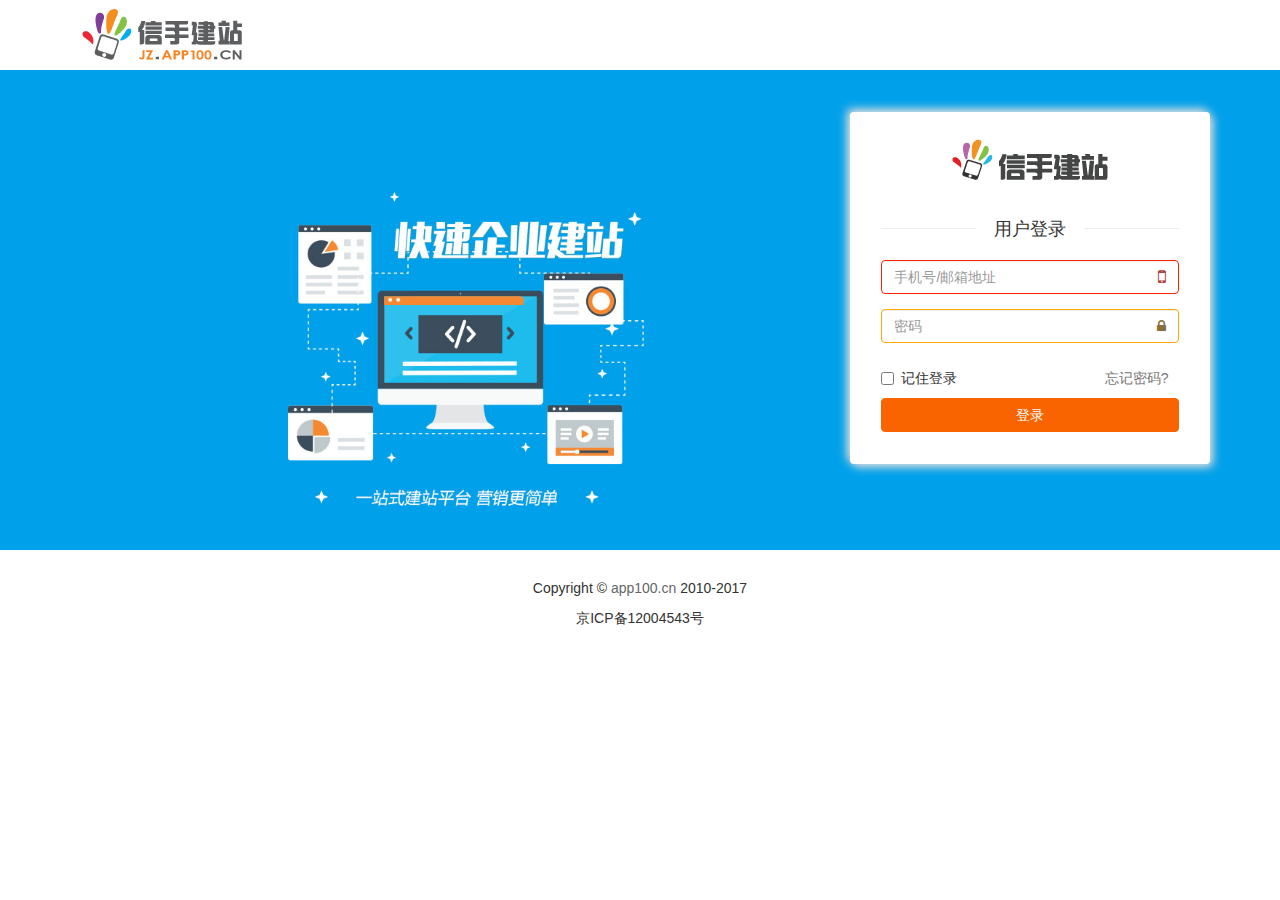
<file: admin/login.html>
<!DOCTYPE html>
<html lang="en">

<head>
    <meta charset="UTF-8">
    <meta name="viewport" content="width=device-width, initial-scale=1.0">
    <meta http-equiv="X-UA-Compatible" content="ie=edge, chrome=1">
    <title>信手建站 - 登录</title>

    <!--fontAwesome-->
    <link rel="stylesheet" href="font-awesome-4.7.0/css/font-awesome.min.css">

    <!--jQuery-->
    <script src="js/jquery.1.10.2.min.js"></script>

    <!--Bootstrap-->
    <link rel="stylesheet" href="bootstrap-3.3.7-dist/css/bootstrap.min.css">
    <script src="bootstrap-3.3.7-dist/js/bootstrap.min.js"></script>

    <!--customer-->
    <link rel="stylesheet" href="css/index.css">
    <script src="js/index.js"></script>

</head>

<body>
    <div class="container">
        <div class="row">
            <div class="col-sm-12">
                <a href="http://jz.app100.cn"><img src="images/site.logo.png" alt="" class="logo"></a>
            </div>
        </div>
    </div>
    <section class="bg-section">
        <div class="container">
            <div class="row">
                <div class="col-sm-4 pull-right">
                    <div class="login-box">
                        <div class="panel-heading text-center">
                            <a href="#">
                                <img src="images/face-logo.png" alt="Image" class="block-center img-rounded">
                            </a>
                        </div>
                        <div class="panel-body">
                            <hr class="divide" />
                            <div class="v-box">
                                <h4 class="text-center pv">用户登录</h4>
                            </div>
                            <form role="form" data-parsley-validate="" novalidate="" class="mb-lg" method="POST" action="{{ url('/login') }}">
                                <div class="form-group has-feedback has-error">
                                    <input id="account" type="account" name="account" placeholder="手机号/邮箱地址" value="" autocomplete="off" required class="form-control parsley-error">
                                    <span class="fa fa-mobile form-control-feedback text-muted" style="font-size: 18px;"></span>
                                </div>
                                <div class="form-group has-feedback has-warning">
                                    <input id="password" type="password" placeholder="密码" name="password" value="" class="form-control parsley-error">
                                    <span class="fa fa-lock form-control-feedback text-muted"></span>
                                </div>
                                <div class="clearfix">
                                    <div class="checkbox c-checkbox pull-left mt0">
                                        <label>
                                            <input type="checkbox" value="" name="remember">
                                            记住登录
                                        </label>
                                    </div>
                                    <div class="pull-right forget-password"><a href="reset.html" class="text-muted">忘记密码?</a></div>
                                </div>
                                <button type="submit" class="btn btn-block btn-primary btn-main mt-lg">登录</button>
                            </form>
                        </div>
                    </div>
                </div>
            </div>
        </div>
    </section>
    <footer>
        <div class="container">
            <div class="row">
                <div class="col-sm-12">
                    <div class="copy-right text-center">
                        <p>Copyright &copy; <a href="http://www.app100.cn">app100.cn</a> 2010-2017</p>
                        <p>京ICP备12004543号</p>
                    </div>
                </div>
            </div>
        </div>
    </footer>
</body>

</html>
</file>
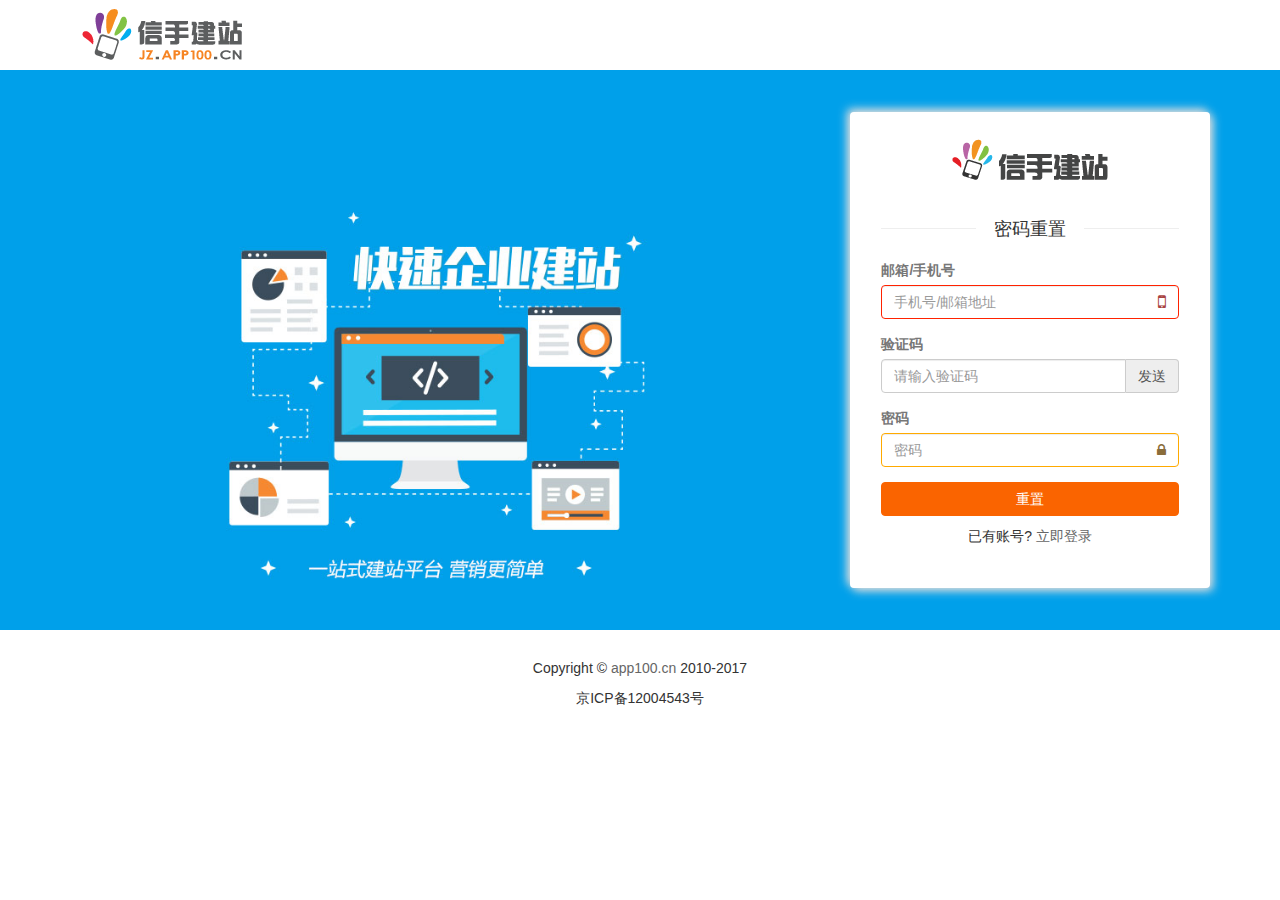
<file: admin/reset.html>
<!DOCTYPE html>
<html lang="en">

<head>
    <meta charset="UTF-8">
    <meta name="viewport" content="width=device-width, initial-scale=1.0">
    <meta http-equiv="X-UA-Compatible" content="ie=edge, chrome=1">
    <title>信手建站 - 重置密码</title>

    <!--fontAwesome-->
    <link rel="stylesheet" href="font-awesome-4.7.0/css/font-awesome.min.css">

    <!--jQuery-->
    <script src="js/jquery.1.10.2.min.js"></script>

    <!--Bootstrap-->
    <link rel="stylesheet" href="bootstrap-3.3.7-dist/css/bootstrap.min.css">
    <script src="bootstrap-3.3.7-dist/js/bootstrap.min.js"></script>

    <!--customer-->
    <link rel="stylesheet" href="css/index.css">
    <script src="js/index.js"></script>

</head>

<body>
    <div class="container">
        <div class="row">
            <div class="col-sm-12">
                <a href="http://jz.app100.cn"><img src="images/site.logo.png" alt="" class="logo"></a>
            </div>
        </div>
    </div>
    <section class="bg-section">
        <div class="container">
            <div class="row">
                <div class="col-sm-4 pull-right">
                    <div class="login-box">
                        <div class="panel-heading text-center">
                            <a href="#">
                                <img src="images/face-logo.png" alt="Image" class="block-center img-rounded">
                            </a>
                        </div>
                        <div class="panel-body">
                            <hr class="divide" />
                            <div class="v-box">
                                <h4 class="text-center pv">密码重置</h4>
                            </div>
                            <form role="form" data-parsley-validate="" novalidate="" class="mb-lg" method="POST" action="{{ url('/login') }}">
                                <div class="form-group has-feedback has-error">
                                    <label for="signupInputCode" class="text-muted">邮箱/手机号</label>
                                    <input id="account" type="account" name="account" placeholder="手机号/邮箱地址" value="" autocomplete="off" required class="form-control parsley-error">
                                    <span class="fa fa-mobile form-control-feedback text-muted" style="font-size: 18px;"></span>
                                </div>

                                <div id="signupFieldCode" class="form-group has-feedback">
                                    <label for="signupInputCode" class="text-muted">验证码</label>
                                    <div class="input-group">
                                        <input type="text" class="form-control" placeholder="请输入验证码" aria-describedby="basic-addon2">
                                        <span class="input-group-addon" id="basic-addon2">发送</span>
                                    </div>
                                </div>

                                <div class="form-group has-feedback has-warning">
                                    <label for="password" class="text-muted">密码</label>
                                    <input id="password" type="password" placeholder="密码" name="password" value="" class="form-control parsley-error">
                                    <span class="fa fa-lock form-control-feedback text-muted"></span>
                                </div>
                                
                                <!--<div class="clearfix">
                                    <div class="checkbox c-checkbox pull-left mt0">
                                        <label>
                                            <input type="checkbox" value="" name="remember">
                                            <span class="fa fa-check"></span>记住登录</label>
                                    </div>
                                    <div class="pull-right forget-password"><a href="reset.html" class="text-muted">忘记密码?</a></div>
                                </div>-->
                                <button type="submit" class="btn btn-block btn-primary btn-main mt-lg">重置</button>
                                <!--<div class="text-center">
                                    <div class="forget-password">已有帐号?<a href="login.html" class="text-muted">登录</a></div>
                                </div>-->
                            </form>
                            <div class="help-box">
                                <span class="pt-lg text-center">已有账号?</span>
                                <a href="login.html" class="v-regist">立即登录</a>
                            </div>
                        </div>
                    </div>
                </div>
            </div>
        </div>
    </section>
    <footer>
        <div class="container">
            <div class="row">
                <div class="col-sm-12">
                    <div class="copy-right text-center">
                        <p>Copyright &copy; <a href="http://www.app100.cn">app100.cn</a> 2010-2017</p>
                        <p>京ICP备12004543号</p>
                    </div>
                </div>
            </div>
        </div>
    </footer>
</body>

</html>
</file>
<file: admin/css/index.css>
@charset "UTF-8";
a {
  color: #666;
}
a:hover, a:focus {
  text-decoration: none;
  color: #666;
}

.navbar-inverse {
  background-color: #01abff;
  border-color: #01abff;
}

.navbar-inverse .navbar-brand {
  color: #fff;
}

.navbar-inverse .navbar-nav > li > a {
  color: white;
}

.navbar-inverse .navbar-nav > .active > a, .navbar-inverse .navbar-nav > .active > a:hover, .navbar-inverse .navbar-nav > .active > a:focus {
  background-color: transparent;
}

.navbar-inverse .navbar-nav > .open > a, .navbar-inverse .navbar-nav > .open > a:hover, .navbar-inverse .navbar-nav > .open > a:focus {
  background-color: transparent;
  color: white;
}

.navbar-inverse .navbar-toggle:hover, .navbar-inverse .navbar-toggle:focus {
  background-color: #fff;
}
.navbar-inverse .navbar-toggle:hover > .icon-bar, .navbar-inverse .navbar-toggle:focus > .icon-bar {
  background-color: #01abff;
}

.navbar-inverse .navbar-collapse, .navbar-inverse .navbar-form {
  border-color: #fff;
}

.navbar-inverse .navbar-toggle {
  border-color: #fff;
}

.navbar-toggle {
  position: relative;
  float: right;
  margin-right: 15px;
  padding: 9px 10px;
  margin-top: 13px;
  margin-bottom: 13px;
  background-color: transparent;
  background-image: none;
  border: 1px solid transparent;
  border-radius: 4px;
}

.navbar-brand {
  padding: 0 15px;
  font-size: 24px;
  line-height: 60px;
  height: 60px;
  cursor: default;
}

.navbar {
  min-height: 60px;
  line-height: 60px;
  margin-bottom: 0px;
}

@media (min-width: 768px) {
  .navbar-nav > li > a {
    padding-top: 20px;
    padding-bottom: 20px;
  }
}
/*菜单内部*/
.list-style-circle {
  display: inline-block;
  height: 6px;
  width: 6px;
  -webkit-border-radius: 4px;
  -moz-border-radius: 4px;
  border-radius: 4px;
}

.navbar-nav .fa {
  font-size: 16px;
  margin: 0 5px;
}

.expiration {
  display: inline-block;
  padding: 0 8px;
  margin: 0 5px;
  background-color: #f15a24;
  -webkit-border-radius: 10px;
  -moz-border-radius: 10px;
  border-radius: 10px;
}
.expiration > .fa {
  margin: 0 5px;
}

/* sidebar */
.sidebar-box > .sidebar-list-item .list-item-title {
  display: block;
  line-height: 36px;
  font-size: 16px;
  background: #fff;
  padding: 10px 15px;
  /*padding-left: 15px;
  padding-right: 15px;*/
}
.sidebar-box > .sidebar-list-item .list-item-title > i.fa {
  margin-right: 8px;
  width: 17.1563px;
}
.sidebar-box > .sidebar-list-item.active > a {
  color: #01abff;
}
.sidebar-box > .sidebar-list-item.active > .list-group.active {
  display: block;
}
.sidebar-box > .sidebar-list-item > .list-group {
  margin-bottom: 0px;
  display: none;
  background: #f2f2f2;
  border-left: 3px solid #f2f2f2;
}
.sidebar-box > .sidebar-list-item > .list-group.active {
  border-left: 3px solid #01abff;
}
.sidebar-box > .sidebar-list-item > .list-group .list-group-item {
  border-color: #f2f2f2;
  background: #f2f2f2;
  padding-left: 42px;
}
.sidebar-box > .sidebar-list-item > .list-group .list-group-item.active {
  color: #fff;
  border-color: #01abff;
  background: #01abff;
}
.sidebar-box > .sidebar-list-item > .list-group .list-group-item.active .list-style-circle {
  background: #fff;
}
.sidebar-box > .sidebar-list-item > .list-group .list-group-item:first-child, .sidebar-box > .sidebar-list-item > .list-group .list-group-item:last-child {
  border-top-right-radius: 0;
  border-top-left-radius: 0;
  border-bottom-left-radius: 0;
  border-bottom-right-radius: 0;
}
.sidebar-box > .sidebar-list-item > .list-group .list-group-item > .list-style-circle {
  margin-right: 8px;
  vertical-align: middle;
  background: #666;
}

/*内容区*/
/* media */
.media {
  width: 100%;
  -webkit-border-radius: 4px;
  -moz-border-radius: 4px;
  border-radius: 4px;
}
.media .media-image {
  -webkit-moz-box-sizing: border-box;
  -moz-moz-box-sizing: border-box;
  -ms-moz-box-sizing: border-box;
  -o-moz-box-sizing: border-box;
  moz-box-sizing: border-box;
  display: table-cell;
  vertical-align: top;
  width: 25%;
  text-align: center;
  padding: 4px;
}
.media .media-image > img {
  width: auto;
  max-width: 100%;
}
.media .media-body {
  padding: 4px 8px;
  display: table-cell;
  vertical-align: top;
  width: 10000px;
  overflow: hidden;
  zoom: 1;
  word-break: break-word;
}
.media .media-body > .title {
  margin: 8px 0px;
}
.media .media-body > a:hover, .media .media-body > a:focus {
  text-decoration: none;
  color: #666;
}

.login-info {
  position: relative;
  margin-right: 6px;
}

.badge-info {
  position: absolute;
  top: 10px;
  left: 30px;
  background: #cc3333;
  color: #fff;
  width: auto;
  max-width: 42px;
  overflow: hidden;
  -ms-text-overflow: ellipsis;
  text-overflow: ellipsis;
  white-space: nowrap;
}

.create-time,
.operate {
  text-align: left;
}

.create-time {
  padding-top: 1.5em;
  color: #aaaaaa;
}

.cus-box {
  margin-left: -30px;
  margin-right: -15px;
  padding-top: 1em;
  padding-bottom: 1em;
  padding-left: 30px;
  border-bottom: 1px solid #dadada;
}
.cus-box ol.cus-breadcrumb {
  border-left: 4px solid #01abff;
  padding-left: 8px;
}
.cus-box ol.cus-breadcrumb li {
  display: inline-block;
  font-size: 18px;
}
.cus-box ol.cus-breadcrumb li:not(:first-child):before {
  content: '>';
  margin: 0 4px;
}
.cus-box ol.cus-breadcrumb li a {
  color: #888;
  font-size: 18px;
}
.cus-box ol.cus-breadcrumb li.active a {
  cursor: default;
  color: #4d4d4d;
}

.title-box {
  margin-left: -30px;
  margin-right: -15px;
  padding-top: 1em;
  padding-bottom: 1em;
  padding-left: 30px;
  border-bottom: 1px solid #dadada;
}
.title-box .content-title {
  border-left: 8px solid #01abff;
  padding-left: 8px;
}
.title-box .content-title:after {
  content: ">";
  margin: 0 4px;
}
.title-box .content-title:last-child {
  content: '';
}
.title-box .content-title.active {
  color: #666;
}

.content-body {
  background-color: #f5f7fa;
  padding: 1em;
  margin-left: -1em;
  margin-right: -1em;
}
.content-body .site-list {
  padding: 1em;
  margin-bottom: 1em;
  border: 1px solid #dadada;
  background-color: #fff;
  -webkit-border-radius: 4px;
  -moz-border-radius: 4px;
  border-radius: 4px;
  zoom: 1;
}
.content-body .site-list:after {
  content: "";
  display: block;
  clear: both;
  height: 0;
  visibility: hidden;
}

.sidebar {
  display: none;
}

.main-body {
  margin-top: 61px;
}

@media (min-width: 768px) {
  .sidebar {
    position: fixed;
    top: 61px;
    bottom: 0;
    left: 0;
    z-index: 1000;
    display: block;
    overflow-x: hidden;
    overflow-y: auto;
    background-color: #f5f5f5;
    border: 1px solid #eeeeee;
  }
}
@media (max-width: 767px) {
  .navbar-inverse .navbar-nav .open .dropdown-menu > li > a {
    color: #eeeeee;
  }

  .navbar-inverse .navbar-nav .open .dropdown-menu .divider {
    background-color: #fff;
  }

  .media .media-image {
    display: none;
  }
}
@media (min-width: 768px) and (max-width: 903px) {
  .main-body {
    margin-top: 121px;
  }

  .sidebar {
    top: 121px;
  }
}
.footer-box {
  background-color: #f5f7fa;
  padding: 15px 20px;
  margin: 0 -15px;
  border-top: 1px solid #dadada;
}

/*------ login ------*/
.bg-section {
  background-image: url(../images/bg-section0.jpg);
  background-color: #00a0e9;
  background-size: cover;
  background-repeat: no-repeat;
  background-position: center bottom;
  min-height: 480px;
}

.login-box {
  padding: 1.17em;
  margin: 3em 0px;
  background: #fff;
  -webkit-border-radius: 4px;
  -moz-border-radius: 4px;
  border-radius: 4px;
  -webkit-box-shadow: 3px 3px 10px #dddddd, -3px -3px 10px #dddddd;
  -moz-box-shadow: 3px 3px 10px #dddddd, -3px -3px 10px #dddddd;
  box-shadow: 3px 3px 10px #dddddd, -3px -3px 10px #dddddd;
}
.login-box hr.divide {
  margin-bottom: -29px;
}
.login-box .v-box {
  text-align: center;
}
.login-box .pv {
  padding-top: 10px !important;
  padding-bottom: 10px !important;
  display: inline-block;
  background-color: #fff;
  padding: 0 1em;
}
.login-box .has-error .form-control {
  border-color: #f20;
}
.login-box .has-warning .form-control {
  border-color: #fa0;
}
.login-box .has-success .form-control {
  border-color: #096;
}
.login-box .forget-password {
  margin-top: 10px;
  margin-right: 10px;
}
.login-box .btn-primary.btn-main {
  background: #fa6400;
  border: 1px solid #fa6400;
}
.login-box .btn-primary.btn-main.active {
  background: #ea5e01;
  border: 1px solid #ea5e01;
}
.login-box .btn-primary.btn-main.active:hover {
  background: #ea5e01;
  border: 1px solid #ea5e01;
}
.login-box .pt-lg {
  padding-top: 15px !important;
}
.login-box .help-box {
  text-align: center;
  line-height: 40px;
}

.copy-right {
  margin: 2em;
}

/*------ login end ------*/
/*--------------------------------------各种组件样式列表---------------------------------------*/
/*组件列表页*/
.area-box {
  border: 1px solid #aaaaaa;
  -webkit-border-radius: 4px;
  -moz-border-radius: 4px;
  border-radius: 4px;
  padding: 20px;
  margin: 1em;
}
.area-box > .component-title {
  background: #eeeeee;
}

.turn-to-page {
  margin: 20px 0;
  width: auto;
  max-width: 140px;
  margin-left: 5px;
}

@media (max-width: 441px) {
  .turn-to-page {
    margin-top: 0;
    margin-bottom: 20px;
    width: auto;
    max-width: 100%;
    margin-left: 0;
  }
}
.table tr,
.table th,
.table td {
  text-align: center;
}
.table td img {
  width: auto;
  max-width: 100%;
}
.table .options .btn {
  margin-top: 4px;
}

.btn .fa {
  margin-right: 4px;
}

button[type=submit],
button[type=reset] {
  margin-right: 2em;
}
button[type=submit]:last-child,
button[type=reset]:last-child {
  margin-right: 0;
}

.atention {
  text-align: left;
  padding-left: 1em;
  padding-right: 1em;
  -webkit-border-radius: 4px;
  -moz-border-radius: 4px;
  border-radius: 4px;
}
.atention > .fa {
  margin-right: 8px;
}

.btn-primary {
  background-color: #01abff;
  border-color: #22b6ff;
}
.btn-primary:hover, .btn-primary:active, .btn-primary:focus {
  background-color: #0095df;
  border-color: #007fbe;
}

.btn-info {
  background-color: #67af22;
  border-color: #77cb27;
}
.btn-info:hover, .btn-info:active, .btn-info:focus {
  background-color: #57931d;
  border-color: #467717;
}

.bg-primary {
  background-color: #01abff;
  color: #fff;
}

.bg-danger {
  background-color: #cc3333;
  color: #fff;
}

.bg-warning {
  background-color: #ff902b;
  color: #fff;
}

.bg-info {
  background-color: #67af22;
  color: #fff;
}

.bg-lg {
  height: 40px;
  line-height: 40px;
}

/* cus-tab */
.cus-tab ul.tab-list {
  border-bottom: 1px solid #dddddd;
  margin-bottom: 15px;
  margin: 0;
  padding: 0;
  list-style-type: none;
  zoom: 1;
}
.cus-tab ul.tab-list:after {
  content: "";
  display: block;
  clear: both;
  height: 0;
  visibility: hidden;
}
.cus-tab ul.tab-list > li {
  float: left;
  margin-bottom: -1px;
}
.cus-tab ul.tab-list > li a {
  display: block;
  line-height: 1.17em;
  padding: 10px 15px;
  margin-right: 2px;
  border: 1px solid transparent;
}
.cus-tab ul.tab-list > li a:hover {
  background: #dddddd;
}
.cus-tab ul.tab-list > li.active a {
  background-color: #fff;
  border: 1px solid #dddddd;
  border-bottom-color: transparent;
}
.cus-tab > .tab-content-box {
  padding: 1em;
}
.cus-tab > .tab-content-box > .tab-panel {
  display: none;
}
.cus-tab > .tab-content-box > .tab-panel.active {
  display: block;
}
</file>
